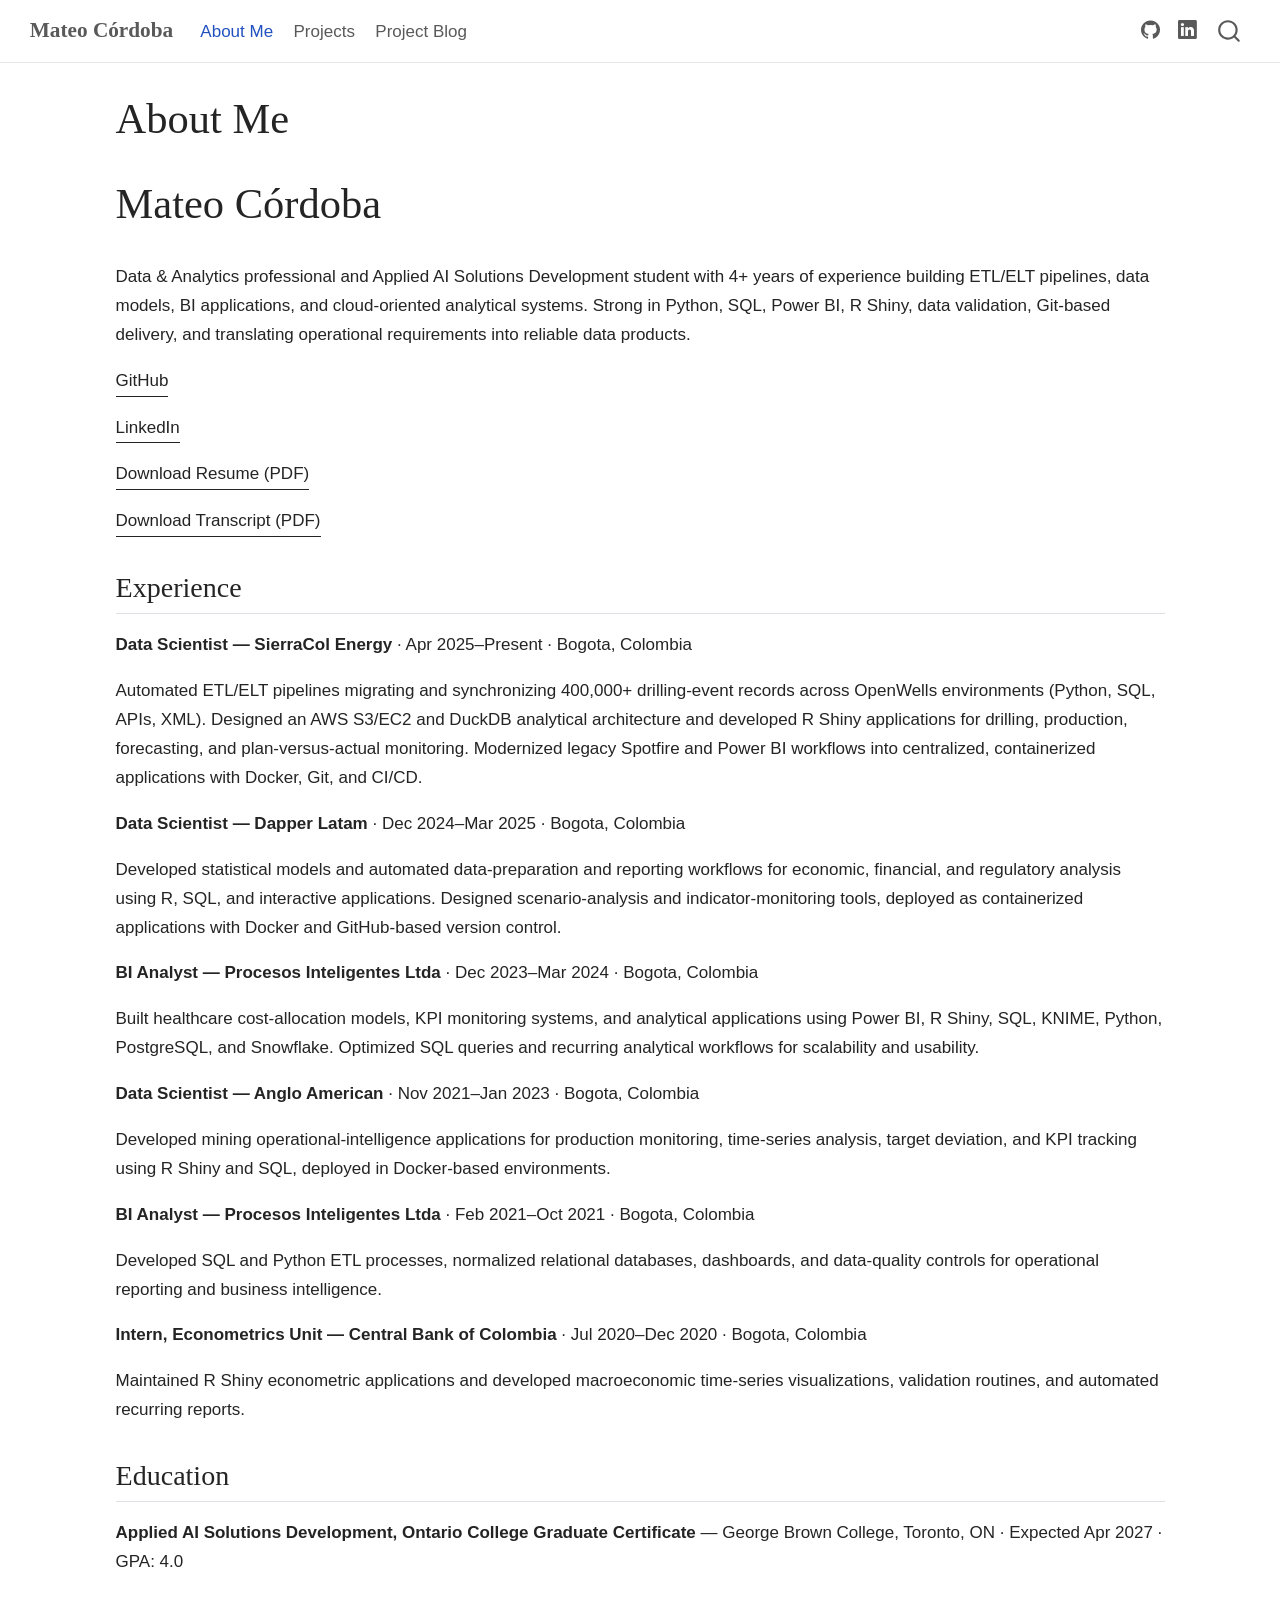
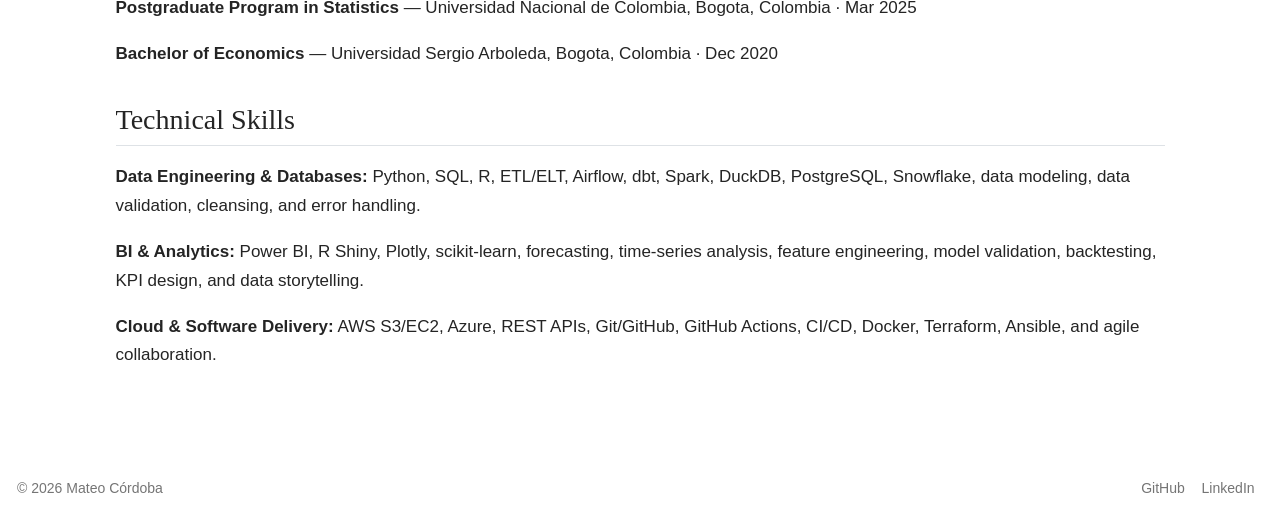
<file: index.html>
<!DOCTYPE html>
<html xmlns="http://www.w3.org/1999/xhtml" lang="en" xml:lang="en"><head>

<meta charset="utf-8">
<meta name="generator" content="quarto-1.11.9">

<meta name="viewport" content="width=device-width, initial-scale=1.0, user-scalable=yes">


<title>About Me – Mateo Córdoba</title>
<style>
/* Default styles provided by pandoc.
** See https://pandoc.org/MANUAL.html#variables-for-html for config info.
*/
span.smallcaps{font-variant: small-caps;}
div.columns{display: flex; gap: 1.5em;}
div.column{flex: auto;}
@media screen {
div.columns{gap: min(4vw, 1.5em);}
div.column{overflow-x: auto;}
}
div.hanging-indent{margin-left: 1.5em; text-indent: -1.5em;}
ul.task-list{list-style: none;}
ul.task-list li input[type="checkbox"] {
  width: 0.8em;
  margin: 0 0.8em 0.2em -1em; /* quarto-specific, see https://github.com/quarto-dev/quarto-cli/issues/4556 */ 
  vertical-align: middle;
}
</style>


<script src="site_libs/quarto-nav/quarto-nav.js"></script>
<script src="site_libs/quarto-nav/headroom.min.js"></script>
<script src="site_libs/clipboard/clipboard.min.js"></script>
<script src="site_libs/quarto-search/autocomplete.umd.js"></script>
<script src="site_libs/quarto-search/fuse.min.js"></script>
<script src="site_libs/quarto-search/quarto-search.js"></script>
<meta name="quarto:offset" content="./">
<script src="site_libs/quarto-html/quarto.js" type="module"></script>
<script src="site_libs/quarto-html/tabsets/tabsets.js" type="module"></script>
<script src="site_libs/quarto-html/scrollable-regions/scrollable-regions.js" type="module"></script>
<script src="site_libs/quarto-html/popper.min.js"></script>
<script src="site_libs/quarto-html/tippy.umd.min.js"></script>
<script src="site_libs/quarto-html/anchor.min.js"></script>
<link href="site_libs/quarto-html/tippy.css" rel="stylesheet">
<link href="site_libs/quarto-html/quarto-syntax-highlighting-63b5708e65d6cd79cd7618c58d0c21e7.css" rel="stylesheet" id="quarto-text-highlighting-styles">
<script src="site_libs/bootstrap/bootstrap.min.js"></script>
<link href="site_libs/bootstrap/bootstrap-icons.css" rel="stylesheet">
<link href="site_libs/bootstrap/bootstrap-117c478ac762102c95aee04f762dad4a.min.css" rel="stylesheet" append-hash="true" id="quarto-bootstrap" data-mode="light">
<script id="quarto-search-options" type="application/json">{
  "location": "navbar",
  "copy-button": false,
  "collapse-after": 3,
  "panel-placement": "end",
  "type": "overlay",
  "limit": 50,
  "keyboard-shortcut": [
    "f",
    "/",
    "s"
  ],
  "show-item-context": false,
  "language": {
    "search-no-results-text": "No results",
    "search-matching-documents-text": "matching documents",
    "search-copy-link-title": "Copy link to search",
    "search-hide-matches-text": "Hide additional matches",
    "search-more-match-text": "more match in this document",
    "search-more-matches-text": "more matches in this document",
    "search-clear-button-title": "Clear",
    "search-text-placeholder": "",
    "search-detached-cancel-button-title": "Cancel",
    "search-submit-button-title": "Submit",
    "search-label": "Search"
  }
}</script>


<link rel="stylesheet" href="styles.css">
</head>

<body class="nav-fixed quarto-light"><a id="quarto-skip-link" class="visually-hidden-focusable" href="#quarto-document-content">Skip to main content</a>

<div id="quarto-search-results"></div>
  <header id="quarto-header" class="headroom fixed-top">
    <nav class="navbar navbar-expand-lg " data-bs-theme="dark" aria-label="Site">
      <div class="navbar-container container-fluid">
      <div class="navbar-brand-container mx-auto">
    <a class="navbar-brand" href="./index.html">
    <span class="navbar-title">Mateo Córdoba</span>
    </a>
  </div>
          <button class="navbar-toggler" type="button" data-bs-toggle="collapse" data-bs-target="#navbarCollapse" aria-controls="navbarCollapse" aria-expanded="false" aria-label="Toggle navigation" onclick="if (window.quartoToggleHeadroom) { window.quartoToggleHeadroom(); }">
  <span class="navbar-toggler-icon"></span>
</button>
          <div class="collapse navbar-collapse" id="navbarCollapse">
            <ul class="navbar-nav navbar-nav-scroll me-auto">
  <li class="nav-item">
    <a class="nav-link active" href="./index.html" aria-current="page"> 
<span class="menu-text">About Me</span></a>
  </li>  
  <li class="nav-item">
    <a class="nav-link" href="./projects.html"> 
<span class="menu-text">Projects</span></a>
  </li>  
  <li class="nav-item">
    <a class="nav-link" href="./blog/index.html"> 
<span class="menu-text">Project Blog</span></a>
  </li>  
</ul>
            <ul class="navbar-nav navbar-nav-scroll ms-auto">
  <li class="nav-item compact">
    <a class="nav-link" href="https://github.com/mateocordobatoro"> <i class="bi bi-github" role="img" aria-label="GitHub">
</i> 
<span class="menu-text"></span></a>
  </li>  
  <li class="nav-item compact">
    <a class="nav-link" href="https://www.linkedin.com/in/mateocordobatoro/"> <i class="bi bi-linkedin" role="img" aria-label="LinkedIn">
</i> 
<span class="menu-text"></span></a>
  </li>  
</ul>
          </div> <!-- /navcollapse -->
            <div class="quarto-navbar-tools">
</div>
            <div id="quarto-search" class="" title="Search"></div>
      </div> <!-- /container-fluid -->
    </nav>
</header>
<!-- content -->
<div id="quarto-content" class="quarto-container page-columns page-rows-contents page-layout-full page-navbar">
<!-- sidebar -->
<!-- margin-sidebar -->
    
<!-- main -->
<main class="content column-page" id="quarto-document-content" tabindex="-1">

<header id="title-block-header" class="quarto-title-block default">
<div class="quarto-title">
<h1 class="title">About Me</h1>
</div>



<div class="quarto-title-meta column-page">

    
  
    
  </div>
  


</header>


<section id="mateo-córdoba" class="level1">
<h1>Mateo Córdoba</h1>
<p>Data &amp; Analytics professional and Applied AI Solutions Development student with 4+ years of experience building ETL/ELT pipelines, data models, BI applications, and cloud-oriented analytical systems. Strong in Python, SQL, Power BI, R Shiny, data validation, Git-based delivery, and translating operational requirements into reliable data products.</p>
<p><a href="https://github.com/mateocordobatoro" class="profile-link">GitHub</a></p>
<p><a href="https://www.linkedin.com/in/mateocordobatoro/" class="profile-link">LinkedIn</a></p>
<p><a href="files/Mateo_Cordoba_Resume.pdf" class="profile-link">Download Resume (PDF)</a></p>
<p><a href="files/Mateo_Cordoba_Transcript.pdf" class="profile-link">Download Transcript (PDF)</a></p>
<section id="experience" class="level2">
<h2 class="anchored" data-anchor-id="experience">Experience</h2>
<p><strong>Data Scientist — SierraCol Energy</strong> · Apr 2025–Present · Bogota, Colombia</p>
<p>Automated ETL/ELT pipelines migrating and synchronizing 400,000+ drilling-event records across OpenWells environments (Python, SQL, APIs, XML). Designed an AWS S3/EC2 and DuckDB analytical architecture and developed R Shiny applications for drilling, production, forecasting, and plan-versus-actual monitoring. Modernized legacy Spotfire and Power BI workflows into centralized, containerized applications with Docker, Git, and CI/CD.</p>
<p><strong>Data Scientist — Dapper Latam</strong> · Dec 2024–Mar 2025 · Bogota, Colombia</p>
<p>Developed statistical models and automated data-preparation and reporting workflows for economic, financial, and regulatory analysis using R, SQL, and interactive applications. Designed scenario-analysis and indicator-monitoring tools, deployed as containerized applications with Docker and GitHub-based version control.</p>
<p><strong>BI Analyst — Procesos Inteligentes Ltda</strong> · Dec 2023–Mar 2024 · Bogota, Colombia</p>
<p>Built healthcare cost-allocation models, KPI monitoring systems, and analytical applications using Power BI, R Shiny, SQL, KNIME, Python, PostgreSQL, and Snowflake. Optimized SQL queries and recurring analytical workflows for scalability and usability.</p>
<p><strong>Data Scientist — Anglo American</strong> · Nov 2021–Jan 2023 · Bogota, Colombia</p>
<p>Developed mining operational-intelligence applications for production monitoring, time-series analysis, target deviation, and KPI tracking using R Shiny and SQL, deployed in Docker-based environments.</p>
<p><strong>BI Analyst — Procesos Inteligentes Ltda</strong> · Feb 2021–Oct 2021 · Bogota, Colombia</p>
<p>Developed SQL and Python ETL processes, normalized relational databases, dashboards, and data-quality controls for operational reporting and business intelligence.</p>
<p><strong>Intern, Econometrics Unit — Central Bank of Colombia</strong> · Jul 2020–Dec 2020 · Bogota, Colombia</p>
<p>Maintained R Shiny econometric applications and developed macroeconomic time-series visualizations, validation routines, and automated recurring reports.</p>
</section>
<section id="education" class="level2">
<h2 class="anchored" data-anchor-id="education">Education</h2>
<p><strong>Applied AI Solutions Development, Ontario College Graduate Certificate</strong> — George Brown College, Toronto, ON · Expected Apr 2027 · GPA: 4.0</p>
<p><strong>Postgraduate Program in Statistics</strong> — Universidad Nacional de Colombia, Bogota, Colombia · Mar 2025</p>
<p><strong>Bachelor of Economics</strong> — Universidad Sergio Arboleda, Bogota, Colombia · Dec 2020</p>
</section>
<section id="technical-skills" class="level2">
<h2 class="anchored" data-anchor-id="technical-skills">Technical Skills</h2>
<p><strong>Data Engineering &amp; Databases:</strong> Python, SQL, R, ETL/ELT, Airflow, dbt, Spark, DuckDB, PostgreSQL, Snowflake, data modeling, data validation, cleansing, and error handling.</p>
<p><strong>BI &amp; Analytics:</strong> Power BI, R Shiny, Plotly, scikit-learn, forecasting, time-series analysis, feature engineering, model validation, backtesting, KPI design, and data storytelling.</p>
<p><strong>Cloud &amp; Software Delivery:</strong> AWS S3/EC2, Azure, REST APIs, Git/GitHub, GitHub Actions, CI/CD, Docker, Terraform, Ansible, and agile collaboration.</p>


</section>
</section>

</main> <!-- /main -->
<script id="quarto-html-after-body" type="application/javascript">
  window.document.addEventListener("DOMContentLoaded", function (event) {
    const icon = "";
    const anchorJS = new window.AnchorJS();
    anchorJS.options = {
      placement: 'right',
      icon: icon
    };
    anchorJS.add('.anchored');
    const isCodeAnnotation = (el) => {
      for (const clz of el.classList) {
        if (clz.startsWith('code-annotation-')) {                     
          return true;
        }
      }
      return false;
    }
    const onCopySuccess = function(e) {
      // button target
      const button = e.trigger;
      // don't keep focus
      button.blur();
      // flash "checked"
      button.classList.add('code-copy-button-checked');
      var currentTitle = button.getAttribute("title");
      button.setAttribute("title", "Copied!");
      let tooltip;
      if (window.bootstrap) {
        button.setAttribute("data-bs-toggle", "tooltip");
        button.setAttribute("data-bs-placement", "left");
        button.setAttribute("data-bs-title", "Copied!");
        tooltip = new bootstrap.Tooltip(button, 
          { trigger: "manual", 
            customClass: "code-copy-button-tooltip",
            offset: [0, -8]});
        tooltip.show();    
      }
      setTimeout(function() {
        if (tooltip) {
          tooltip.hide();
          button.removeAttribute("data-bs-title");
          button.removeAttribute("data-bs-toggle");
          button.removeAttribute("data-bs-placement");
        }
        button.setAttribute("title", currentTitle);
        button.classList.remove('code-copy-button-checked');
      }, 1000);
      // clear code selection
      e.clearSelection();
    }
    const getTextToCopy = function(trigger) {
      const outerScaffold = trigger.parentElement.cloneNode(true);
      const codeEl = outerScaffold.querySelector('code');
      for (const childEl of codeEl.children) {
        if (isCodeAnnotation(childEl)) {
          childEl.remove();
        }
      }
      return codeEl.innerText;
    }
    const clipboard = new window.ClipboardJS('.code-copy-button:not([data-in-quarto-modal])', {
      text: getTextToCopy
    });
    clipboard.on('success', onCopySuccess);
    if (window.document.getElementById('quarto-embedded-source-code-modal')) {
      const clipboardModal = new window.ClipboardJS('.code-copy-button[data-in-quarto-modal]', {
        text: getTextToCopy,
        container: window.document.getElementById('quarto-embedded-source-code-modal')
      });
      clipboardModal.on('success', onCopySuccess);
    }
      var localhostRegex = new RegExp(/^(?:http|https):\/\/localhost\:?[0-9]*\//);
      var mailtoRegex = new RegExp(/^mailto:/);
        var filterRegex = new RegExp("https:\/\/mateocordobatoro\.github\.io\/");
      var isInternal = (href) => {
          return filterRegex.test(href) || localhostRegex.test(href) || mailtoRegex.test(href);
      }
      // Inspect non-navigation links and adorn them if external
      window.quartoDecorateExternalLinks = function (root) {
     var links = (root || window.document).querySelectorAll('a[href]:not(.nav-link):not(.navbar-brand):not(.toc-action):not(.sidebar-link):not(.sidebar-item-toggle):not(.pagination-link):not(.no-external):not([aria-hidden]):not(.dropdown-item):not(.quarto-navigation-tool):not(.about-link)');
      for (var i=0; i<links.length; i++) {
        const link = links[i];
        if (!isInternal(link.href)) {
          // undo the damage that might have been done by quarto-nav.js in the case of
          // links that we want to consider external
          if (link.dataset.originalHref !== undefined) {
            link.href = link.dataset.originalHref;
          }
          if (!link.classList.contains('no-external-icon')) {
          }
        }
      }
      };
      window.quartoDecorateExternalLinks(window.document);
    // Esc closes the popup (WCAG 1.4.13) and focus leaving both trigger and
    // popup closes it (WCAG 2.4.11); tippy handles neither for interactive popups.
    const hideOnEscAndFocusOut = {
      name: 'hideOnEscAndFocusOut',
      defaultValue: true,
      fn(instance) {
        const dismiss = () => {
          // A show scheduled by the trigger delay would otherwise reopen it
          instance.clearDelayTimeouts();
          instance.hide();
        };
        const onKeyDown = (event) => {
          if (event.key !== 'Escape') {
            return;
          }
          // Keep Esc from also reaching page handlers (e.g. reveal.js overview),
          // except an open reveal.js slide menu, which Esc should close too.
          // The menu handles keys only when its keyboard option is on.
          const menuHandlesEsc = window.Reveal?.getPlugin?.('menu')?.isOpen() &&
            window.Reveal.getConfig().menu?.keyboard !== false;
          if (!menuHandlesEsc) {
            event.stopPropagation();
          }
          if (instance.popper.contains(window.document.activeElement)) {
            // Disabled while refocusing so the focus trigger does not reopen it
            instance.disable();
            instance.reference.focus();
            instance.enable();
          }
          dismiss();
        };
        const onFocusOut = (event) => {
          const target = event.relatedTarget;
          if (target && !instance.reference.contains(target) &&
              !instance.popper.contains(target)) {
            dismiss();
          }
        };
        // On the trigger too: a click trigger (code-annotations: select) has no
        // blur handling. Attached for the instance's lifetime so leaving the
        // trigger also cancels a show still pending on the trigger delay.
        instance.reference.addEventListener('focusout', onFocusOut);
        return {
          onShow() {
            window.document.addEventListener('keydown', onKeyDown, true);
            instance.popper.addEventListener('focusout', onFocusOut);
          },
          onHide() {
            window.document.removeEventListener('keydown', onKeyDown, true);
            instance.popper.removeEventListener('focusout', onFocusOut);
          },
          onDestroy() {
            instance.reference.removeEventListener('focusout', onFocusOut);
          },
        };
      },
    };
    function tippyHover(el, contentFn, onTriggerFn, onUntriggerFn) {
      const config = {
        allowHTML: true,
        maxWidth: 500,
        delay: 100,
        arrow: false,
        appendTo: function(el) {
            return el.parentElement;
        },
        interactive: true,
        interactiveBorder: 10,
        theme: 'quarto',
        placement: 'bottom-start',
        plugins: [hideOnEscAndFocusOut],
      };
      if (contentFn) {
        config.content = contentFn;
      }
      if (onTriggerFn) {
        config.onTrigger = onTriggerFn;
      }
      if (onUntriggerFn) {
        config.onUntrigger = onUntriggerFn;
      }
      window.tippy(el, config); 
    }
    const noterefs = window.document.querySelectorAll('a[role="doc-noteref"]');
    for (var i=0; i<noterefs.length; i++) {
      const ref = noterefs[i];
      tippyHover(ref, function() {
        // use id or data attribute instead here
        let href = ref.getAttribute('data-footnote-href') || ref.getAttribute('href');
        try { href = new URL(href).hash; } catch {}
        const id = href.replace(/^#\/?/, "");
        const note = window.document.getElementById(id);
        if (note) {
          return note.innerHTML;
        } else {
          return "";
        }
      });
    }
    const xrefs = window.document.querySelectorAll('a.quarto-xref');
    const processXRef = (id, note) => {
      // Strip column container classes
      const stripColumnClz = (el) => {
        el.classList.remove("page-full", "page-columns");
        if (el.children) {
          for (const child of el.children) {
            stripColumnClz(child);
          }
        }
      }
      stripColumnClz(note)
      if (id === null || id.startsWith('sec-')) {
        // Special case sections, only their first couple elements
        const container = document.createElement("div");
        if (note.children && note.children.length > 2) {
          container.appendChild(note.children[0].cloneNode(true));
          for (let i = 1; i < note.children.length; i++) {
            const child = note.children[i];
            if (child.tagName === "P" && child.innerText === "") {
              continue;
            } else {
              container.appendChild(child.cloneNode(true));
              break;
            }
          }
          if (window.Quarto?.typesetMath) {
            window.Quarto.typesetMath(container);
          }
          return container.innerHTML
        } else {
          if (window.Quarto?.typesetMath) {
            window.Quarto.typesetMath(note);
          }
          return note.innerHTML;
        }
      } else {
        // Remove any anchor links if they are present
        const anchorLink = note.querySelector('a.anchorjs-link');
        if (anchorLink) {
          anchorLink.remove();
        }
        if (window.Quarto?.typesetMath) {
          window.Quarto.typesetMath(note);
        }
        if (note.classList.contains("callout")) {
          return note.outerHTML;
        } else {
          return note.innerHTML;
        }
      }
    }
    for (var i=0; i<xrefs.length; i++) {
      const xref = xrefs[i];
      tippyHover(xref, undefined, function(instance) {
        instance.disable();
        let url = xref.getAttribute('href');
        let hash = undefined; 
        if (url.startsWith('#')) {
          hash = url;
        } else {
          try { hash = new URL(url).hash; } catch {}
        }
        if (hash) {
          const id = hash.replace(/^#\/?/, "");
          const note = window.document.getElementById(id);
          if (note !== null) {
            try {
              const html = processXRef(id, note.cloneNode(true));
              instance.setContent(html);
            } finally {
              instance.enable();
              instance.show();
            }
          } else {
            // See if we can fetch this
            fetch(url.split('#')[0])
            .then(res => res.text())
            .then(html => {
              const parser = new DOMParser();
              const htmlDoc = parser.parseFromString(html, "text/html");
              const note = htmlDoc.getElementById(id);
              if (note !== null) {
                const html = processXRef(id, note);
                instance.setContent(html);
              } 
            }).finally(() => {
              instance.enable();
              instance.show();
            });
          }
        } else {
          // See if we can fetch a full url (with no hash to target)
          // This is a special case and we should probably do some content thinning / targeting
          fetch(url)
          .then(res => res.text())
          .then(html => {
            const parser = new DOMParser();
            const htmlDoc = parser.parseFromString(html, "text/html");
            const note = htmlDoc.querySelector('main.content');
            if (note !== null) {
              // This should only happen for chapter cross references
              // (since there is no id in the URL)
              // remove the first header
              if (note.children.length > 0 && note.children[0].tagName === "HEADER") {
                note.children[0].remove();
              }
              const html = processXRef(null, note);
              instance.setContent(html);
            } 
          }).finally(() => {
            instance.enable();
            instance.show();
          });
        }
      }, function(instance) {
      });
    }
        let selectedAnnoteEl;
        const selectorForAnnotation = ( cell, annotation) => {
          let cellAttr = 'data-code-cell="' + cell + '"';
          let lineAttr = 'data-code-annotation="' +  annotation + '"';
          const selector = 'span[' + cellAttr + '][' + lineAttr + ']';
          return selector;
        }
        const selectCodeLines = (annoteEl) => {
          const doc = window.document;
          const targetCell = annoteEl.getAttribute("data-target-cell");
          const targetAnnotation = annoteEl.getAttribute("data-target-annotation");
          const annoteSpan = window.document.querySelector(selectorForAnnotation(targetCell, targetAnnotation));
          const lines = annoteSpan.getAttribute("data-code-lines").split(",");
          const lineIds = lines.map((line) => {
            return targetCell + "-" + line;
          })
          // Each band is positioned against its own containing block, which is
          // not the offsetParent of the lines, so place it from client rects.
          const placeBand = (band, firstEl, lastEl, codeBlock) => {
            const container = band.offsetParent;
            if (container === null) {
              return;
            }
            const containerRect = container.getBoundingClientRect();
            // Reveal.js scales slides with a transform, so convert client
            // pixels back to the CSS pixels of the container.
            const scale = containerRect.height / container.offsetHeight || 1;
            const firstRect = firstEl.getBoundingClientRect();
            const lastRect = lastEl.getBoundingClientRect();
            const top = (firstRect.top - containerRect.top) / scale - container.clientTop + container.scrollTop;
            const height = (lastRect.bottom - firstRect.top) / scale;
            band.style.top = top - 2 + "px";
            band.style.height = height + 4 + "px";
            if (codeBlock) {
              // Without the copy button wrapper, the containing block is wider
              // than the code block, so span the code block explicitly.
              const blockRect = codeBlock.getBoundingClientRect();
              band.style.left = (blockRect.left - containerRect.left) / scale - container.clientLeft + container.scrollLeft + "px";
              band.style.width = blockRect.width / scale + "px";
            }
          };
          if (lineIds.length > 0) {
            const el = window.document.getElementById(lineIds[0]);
            const lastEl = window.document.getElementById(lineIds[lineIds.length - 1]);
            const parent = el.parentElement.parentElement;
            // cook up a div (if necessary) and position it
            let div = window.document.getElementById("code-annotation-line-highlight");
            if (div === null) {
              div = window.document.createElement("div");
              div.setAttribute("id", "code-annotation-line-highlight");
              div.style.position = 'absolute';
              parent.appendChild(div);
            }
            placeBand(div, el, lastEl, parent.closest("div.sourceCode") || parent);
            let gutterDiv = window.document.getElementById("code-annotation-line-highlight-gutter");
            if (gutterDiv === null) {
              gutterDiv = window.document.createElement("div");
              gutterDiv.setAttribute("id", "code-annotation-line-highlight-gutter");
              gutterDiv.style.position = 'absolute';
              const codeCell = window.document.getElementById(targetCell);
              const gutter = codeCell.querySelector('.code-annotation-gutter');
              gutter.appendChild(gutterDiv);
            }
            placeBand(gutterDiv, el, lastEl);
            selectedAnnoteEl = annoteEl;
          }
        };
        const unselectCodeLines = () => {
          const elementsIds = ["code-annotation-line-highlight", "code-annotation-line-highlight-gutter"];
          elementsIds.forEach((elId) => {
            const div = window.document.getElementById(elId);
            if (div) {
              div.remove();
            }
          });
          selectedAnnoteEl = undefined;
        };
          // Handle positioning of the toggle
      window.addEventListener(
        "resize",
        throttle(() => {
          elRect = undefined;
          if (selectedAnnoteEl) {
            selectCodeLines(selectedAnnoteEl);
          }
        }, 10)
      );
      function throttle(fn, ms) {
      let throttle = false;
      let timer;
        return (...args) => {
          if(!throttle) { // first call gets through
              fn.apply(this, args);
              throttle = true;
          } else { // all the others get throttled
              if(timer) clearTimeout(timer); // cancel #2
              timer = setTimeout(() => {
                fn.apply(this, args);
                timer = throttle = false;
              }, ms);
          }
        };
      }
        // Attach click handler to the DT
        const annoteDls = window.document.querySelectorAll('dt[data-target-cell]');
        for (const annoteDlNode of annoteDls) {
          annoteDlNode.addEventListener('click', (event) => {
            const clickedEl = event.target;
            if (clickedEl !== selectedAnnoteEl) {
              unselectCodeLines();
              const activeEl = window.document.querySelector('dt[data-target-cell].code-annotation-active');
              if (activeEl) {
                activeEl.classList.remove('code-annotation-active');
              }
              selectCodeLines(clickedEl);
              clickedEl.classList.add('code-annotation-active');
            } else {
              // Unselect the line
              unselectCodeLines();
              clickedEl.classList.remove('code-annotation-active');
            }
          });
        }
    const findCites = (el) => {
      const parentEl = el.parentElement;
      if (parentEl) {
        const cites = parentEl.dataset.cites;
        if (cites) {
          return {
            el,
            cites: cites.split(' ')
          };
        } else {
          return findCites(el.parentElement)
        }
      } else {
        return undefined;
      }
    };
    var bibliorefs = window.document.querySelectorAll('a[role="doc-biblioref"]');
    for (var i=0; i<bibliorefs.length; i++) {
      const ref = bibliorefs[i];
      const citeInfo = findCites(ref);
      if (citeInfo) {
        tippyHover(citeInfo.el, function() {
          var popup = window.document.createElement('div');
          citeInfo.cites.forEach(function(cite) {
            var citeDiv = window.document.createElement('div');
            citeDiv.classList.add('hanging-indent');
            citeDiv.classList.add('csl-entry');
            var biblioDiv = window.document.getElementById('ref-' + cite);
            if (biblioDiv) {
              citeDiv.innerHTML = biblioDiv.innerHTML;
            }
            popup.appendChild(citeDiv);
          });
          return popup.innerHTML;
        });
      }
    }
  });
  </script>
  <script type="application/javascript">
  window.quartoScrollableRegionsLabels = {"code":"Scrollable code","output":"Scrollable output"};
  </script>
</div> <!-- /content -->
<footer class="footer">
  <div class="nav-footer">
    <div class="nav-footer-left">
<p>© 2026 Mateo Córdoba</p>
</div>   
    <div class="nav-footer-center">
      &nbsp;
    </div>
    <div class="nav-footer-right">
      <ul class="footer-items list-unstyled">
    <li class="nav-item">
    <a class="nav-link" href="https://github.com/mateocordobatoro">
<p>GitHub</p>
</a>
  </li>  
    <li class="nav-item">
    <a class="nav-link" href="https://www.linkedin.com/in/mateocordobatoro/">
<p>LinkedIn</p>
</a>
  </li>  
</ul>
    </div>
  </div>
</footer>




</body></html>
</file>
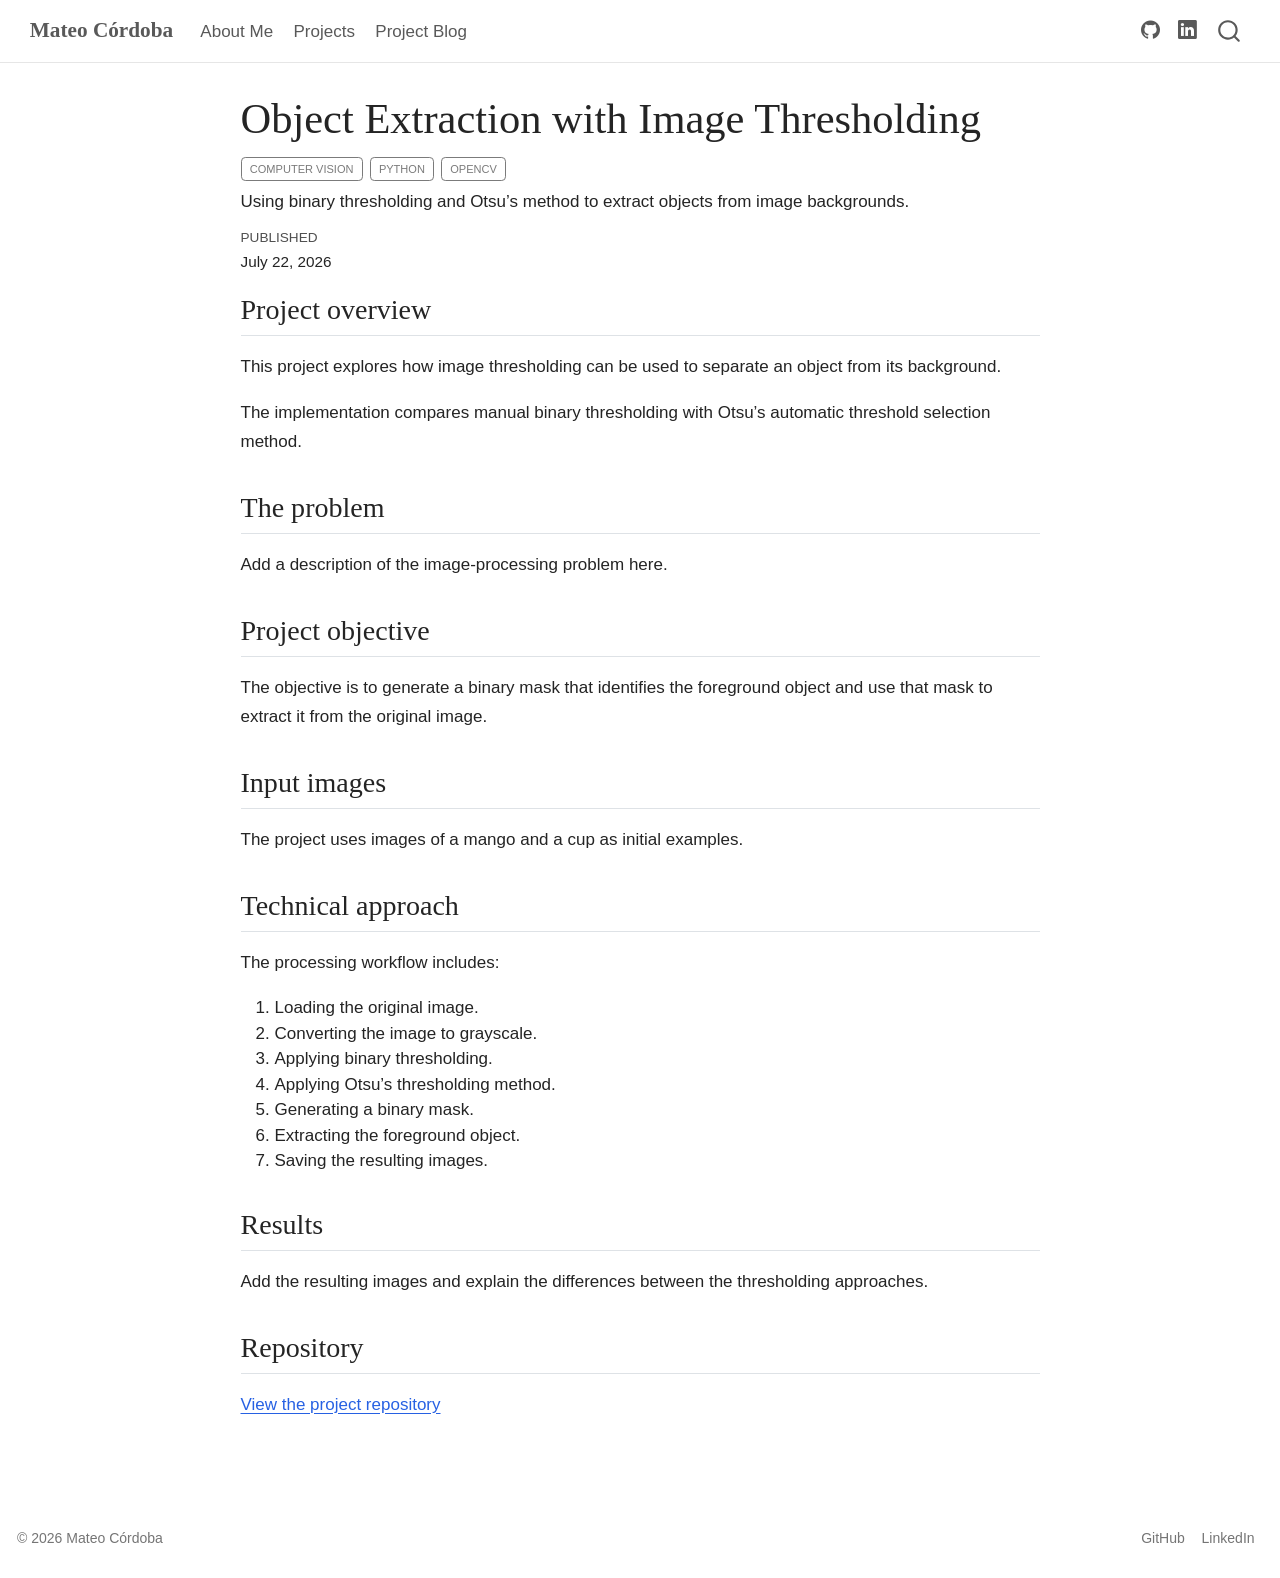
<file: blog/posts/object-extraction-thresholding/index.html>
<!DOCTYPE html>
<html xmlns="http://www.w3.org/1999/xhtml" lang="en" xml:lang="en"><head>

<meta charset="utf-8">
<meta name="generator" content="quarto-1.11.9">

<meta name="viewport" content="width=device-width, initial-scale=1.0, user-scalable=yes">

<meta name="dcterms.date" content="2026-07-22">
<meta name="description" content="Using binary thresholding and Otsu’s method to extract objects from image backgrounds.">

<title>Object Extraction with Image Thresholding – Mateo Córdoba</title>
<style>
/* Default styles provided by pandoc.
** See https://pandoc.org/MANUAL.html#variables-for-html for config info.
*/
span.smallcaps{font-variant: small-caps;}
div.columns{display: flex; gap: 1.5em;}
div.column{flex: auto;}
@media screen {
div.columns{gap: min(4vw, 1.5em);}
div.column{overflow-x: auto;}
}
div.hanging-indent{margin-left: 1.5em; text-indent: -1.5em;}
ul.task-list{list-style: none;}
ul.task-list li input[type="checkbox"] {
  width: 0.8em;
  margin: 0 0.8em 0.2em -1em; /* quarto-specific, see https://github.com/quarto-dev/quarto-cli/issues/4556 */ 
  vertical-align: middle;
}
</style>


<script src="../../../site_libs/quarto-nav/quarto-nav.js"></script>
<script src="../../../site_libs/quarto-nav/headroom.min.js"></script>
<script src="../../../site_libs/clipboard/clipboard.min.js"></script>
<script src="../../../site_libs/quarto-search/autocomplete.umd.js"></script>
<script src="../../../site_libs/quarto-search/fuse.min.js"></script>
<script src="../../../site_libs/quarto-search/quarto-search.js"></script>
<meta name="quarto:offset" content="../../../">
<script src="../../../site_libs/quarto-html/quarto.js" type="module"></script>
<script src="../../../site_libs/quarto-html/tabsets/tabsets.js" type="module"></script>
<script src="../../../site_libs/quarto-html/scrollable-regions/scrollable-regions.js" type="module"></script>
<script src="../../../site_libs/quarto-html/popper.min.js"></script>
<script src="../../../site_libs/quarto-html/tippy.umd.min.js"></script>
<script src="../../../site_libs/quarto-html/anchor.min.js"></script>
<link href="../../../site_libs/quarto-html/tippy.css" rel="stylesheet">
<link href="../../../site_libs/quarto-html/quarto-syntax-highlighting-63b5708e65d6cd79cd7618c58d0c21e7.css" rel="stylesheet" id="quarto-text-highlighting-styles">
<script src="../../../site_libs/bootstrap/bootstrap.min.js"></script>
<link href="../../../site_libs/bootstrap/bootstrap-icons.css" rel="stylesheet">
<link href="../../../site_libs/bootstrap/bootstrap-117c478ac762102c95aee04f762dad4a.min.css" rel="stylesheet" append-hash="true" id="quarto-bootstrap" data-mode="light">
<script id="quarto-search-options" type="application/json">{
  "location": "navbar",
  "copy-button": false,
  "collapse-after": 3,
  "panel-placement": "end",
  "type": "overlay",
  "limit": 50,
  "keyboard-shortcut": [
    "f",
    "/",
    "s"
  ],
  "show-item-context": false,
  "language": {
    "search-no-results-text": "No results",
    "search-matching-documents-text": "matching documents",
    "search-copy-link-title": "Copy link to search",
    "search-hide-matches-text": "Hide additional matches",
    "search-more-match-text": "more match in this document",
    "search-more-matches-text": "more matches in this document",
    "search-clear-button-title": "Clear",
    "search-text-placeholder": "",
    "search-detached-cancel-button-title": "Cancel",
    "search-submit-button-title": "Submit",
    "search-label": "Search"
  }
}</script>


<link rel="stylesheet" href="../../../styles.css">
</head>

<body class="nav-fixed fullcontent quarto-light"><a id="quarto-skip-link" class="visually-hidden-focusable" href="#quarto-document-content">Skip to main content</a>

<div id="quarto-search-results"></div>
  <header id="quarto-header" class="headroom fixed-top">
    <nav class="navbar navbar-expand-lg " data-bs-theme="dark" aria-label="Site">
      <div class="navbar-container container-fluid">
      <div class="navbar-brand-container mx-auto">
    <a class="navbar-brand" href="../../../index.html">
    <span class="navbar-title">Mateo Córdoba</span>
    </a>
  </div>
          <button class="navbar-toggler" type="button" data-bs-toggle="collapse" data-bs-target="#navbarCollapse" aria-controls="navbarCollapse" aria-expanded="false" aria-label="Toggle navigation" onclick="if (window.quartoToggleHeadroom) { window.quartoToggleHeadroom(); }">
  <span class="navbar-toggler-icon"></span>
</button>
          <div class="collapse navbar-collapse" id="navbarCollapse">
            <ul class="navbar-nav navbar-nav-scroll me-auto">
  <li class="nav-item">
    <a class="nav-link" href="../../../index.html"> 
<span class="menu-text">About Me</span></a>
  </li>  
  <li class="nav-item">
    <a class="nav-link" href="../../../projects.html"> 
<span class="menu-text">Projects</span></a>
  </li>  
  <li class="nav-item">
    <a class="nav-link" href="../../../blog/index.html"> 
<span class="menu-text">Project Blog</span></a>
  </li>  
</ul>
            <ul class="navbar-nav navbar-nav-scroll ms-auto">
  <li class="nav-item compact">
    <a class="nav-link" href="https://github.com/mateocordobatoro"> <i class="bi bi-github" role="img" aria-label="GitHub">
</i> 
<span class="menu-text"></span></a>
  </li>  
  <li class="nav-item compact">
    <a class="nav-link" href="https://www.linkedin.com/in/mateocordobatoro/"> <i class="bi bi-linkedin" role="img" aria-label="LinkedIn">
</i> 
<span class="menu-text"></span></a>
  </li>  
</ul>
          </div> <!-- /navcollapse -->
            <div class="quarto-navbar-tools">
</div>
            <div id="quarto-search" class="" title="Search"></div>
      </div> <!-- /container-fluid -->
    </nav>
</header>
<!-- content -->
<div id="quarto-content" class="quarto-container page-columns page-rows-contents page-layout-article page-navbar">
<!-- sidebar -->
<!-- margin-sidebar -->
    
<!-- main -->
<main class="content" id="quarto-document-content" tabindex="-1">

<header id="title-block-header" class="quarto-title-block default">
<div class="quarto-title">
<h1 class="title">Object Extraction with Image Thresholding</h1>
  <div class="quarto-categories">
    <div class="quarto-category">Computer Vision</div>
    <div class="quarto-category">Python</div>
    <div class="quarto-category">OpenCV</div>
  </div>
  </div>

<div>
  <div class="description">
    Using binary thresholding and Otsu’s method to extract objects from image backgrounds.
  </div>
</div>


<div class="quarto-title-meta">

    
    <div>
    <div class="quarto-title-meta-heading">Published</div>
    <div class="quarto-title-meta-contents">
      <p class="date">July 22, 2026</p>
    </div>
  </div>
  
    
  </div>
  


</header>


<section id="project-overview" class="level2">
<h2 class="anchored" data-anchor-id="project-overview">Project overview</h2>
<p>This project explores how image thresholding can be used to separate an object from its background.</p>
<p>The implementation compares manual binary thresholding with Otsu’s automatic threshold selection method.</p>
</section>
<section id="the-problem" class="level2">
<h2 class="anchored" data-anchor-id="the-problem">The problem</h2>
<p>Add a description of the image-processing problem here.</p>
</section>
<section id="project-objective" class="level2">
<h2 class="anchored" data-anchor-id="project-objective">Project objective</h2>
<p>The objective is to generate a binary mask that identifies the foreground object and use that mask to extract it from the original image.</p>
</section>
<section id="input-images" class="level2">
<h2 class="anchored" data-anchor-id="input-images">Input images</h2>
<p>The project uses images of a mango and a cup as initial examples.</p>
</section>
<section id="technical-approach" class="level2">
<h2 class="anchored" data-anchor-id="technical-approach">Technical approach</h2>
<p>The processing workflow includes:</p>
<ol type="1">
<li>Loading the original image.</li>
<li>Converting the image to grayscale.</li>
<li>Applying binary thresholding.</li>
<li>Applying Otsu’s thresholding method.</li>
<li>Generating a binary mask.</li>
<li>Extracting the foreground object.</li>
<li>Saving the resulting images.</li>
</ol>
</section>
<section id="results" class="level2">
<h2 class="anchored" data-anchor-id="results">Results</h2>
<p>Add the resulting images and explain the differences between the thresholding approaches.</p>
</section>
<section id="repository" class="level2">
<h2 class="anchored" data-anchor-id="repository">Repository</h2>
<p><a href="https://github.com/mateocordobatoro/machine-learning-ii">View the project repository</a></p>


</section>

</main> <!-- /main -->
<script id="quarto-html-after-body" type="application/javascript">
  window.document.addEventListener("DOMContentLoaded", function (event) {
    const icon = "";
    const anchorJS = new window.AnchorJS();
    anchorJS.options = {
      placement: 'right',
      icon: icon
    };
    anchorJS.add('.anchored');
    const isCodeAnnotation = (el) => {
      for (const clz of el.classList) {
        if (clz.startsWith('code-annotation-')) {                     
          return true;
        }
      }
      return false;
    }
    const onCopySuccess = function(e) {
      // button target
      const button = e.trigger;
      // don't keep focus
      button.blur();
      // flash "checked"
      button.classList.add('code-copy-button-checked');
      var currentTitle = button.getAttribute("title");
      button.setAttribute("title", "Copied!");
      let tooltip;
      if (window.bootstrap) {
        button.setAttribute("data-bs-toggle", "tooltip");
        button.setAttribute("data-bs-placement", "left");
        button.setAttribute("data-bs-title", "Copied!");
        tooltip = new bootstrap.Tooltip(button, 
          { trigger: "manual", 
            customClass: "code-copy-button-tooltip",
            offset: [0, -8]});
        tooltip.show();    
      }
      setTimeout(function() {
        if (tooltip) {
          tooltip.hide();
          button.removeAttribute("data-bs-title");
          button.removeAttribute("data-bs-toggle");
          button.removeAttribute("data-bs-placement");
        }
        button.setAttribute("title", currentTitle);
        button.classList.remove('code-copy-button-checked');
      }, 1000);
      // clear code selection
      e.clearSelection();
    }
    const getTextToCopy = function(trigger) {
      const outerScaffold = trigger.parentElement.cloneNode(true);
      const codeEl = outerScaffold.querySelector('code');
      for (const childEl of codeEl.children) {
        if (isCodeAnnotation(childEl)) {
          childEl.remove();
        }
      }
      return codeEl.innerText;
    }
    const clipboard = new window.ClipboardJS('.code-copy-button:not([data-in-quarto-modal])', {
      text: getTextToCopy
    });
    clipboard.on('success', onCopySuccess);
    if (window.document.getElementById('quarto-embedded-source-code-modal')) {
      const clipboardModal = new window.ClipboardJS('.code-copy-button[data-in-quarto-modal]', {
        text: getTextToCopy,
        container: window.document.getElementById('quarto-embedded-source-code-modal')
      });
      clipboardModal.on('success', onCopySuccess);
    }
      var localhostRegex = new RegExp(/^(?:http|https):\/\/localhost\:?[0-9]*\//);
      var mailtoRegex = new RegExp(/^mailto:/);
        var filterRegex = new RegExp("https:\/\/mateocordobatoro\.github\.io\/");
      var isInternal = (href) => {
          return filterRegex.test(href) || localhostRegex.test(href) || mailtoRegex.test(href);
      }
      // Inspect non-navigation links and adorn them if external
      window.quartoDecorateExternalLinks = function (root) {
     var links = (root || window.document).querySelectorAll('a[href]:not(.nav-link):not(.navbar-brand):not(.toc-action):not(.sidebar-link):not(.sidebar-item-toggle):not(.pagination-link):not(.no-external):not([aria-hidden]):not(.dropdown-item):not(.quarto-navigation-tool):not(.about-link)');
      for (var i=0; i<links.length; i++) {
        const link = links[i];
        if (!isInternal(link.href)) {
          // undo the damage that might have been done by quarto-nav.js in the case of
          // links that we want to consider external
          if (link.dataset.originalHref !== undefined) {
            link.href = link.dataset.originalHref;
          }
          if (!link.classList.contains('no-external-icon')) {
          }
        }
      }
      };
      window.quartoDecorateExternalLinks(window.document);
    // Esc closes the popup (WCAG 1.4.13) and focus leaving both trigger and
    // popup closes it (WCAG 2.4.11); tippy handles neither for interactive popups.
    const hideOnEscAndFocusOut = {
      name: 'hideOnEscAndFocusOut',
      defaultValue: true,
      fn(instance) {
        const dismiss = () => {
          // A show scheduled by the trigger delay would otherwise reopen it
          instance.clearDelayTimeouts();
          instance.hide();
        };
        const onKeyDown = (event) => {
          if (event.key !== 'Escape') {
            return;
          }
          // Keep Esc from also reaching page handlers (e.g. reveal.js overview),
          // except an open reveal.js slide menu, which Esc should close too.
          // The menu handles keys only when its keyboard option is on.
          const menuHandlesEsc = window.Reveal?.getPlugin?.('menu')?.isOpen() &&
            window.Reveal.getConfig().menu?.keyboard !== false;
          if (!menuHandlesEsc) {
            event.stopPropagation();
          }
          if (instance.popper.contains(window.document.activeElement)) {
            // Disabled while refocusing so the focus trigger does not reopen it
            instance.disable();
            instance.reference.focus();
            instance.enable();
          }
          dismiss();
        };
        const onFocusOut = (event) => {
          const target = event.relatedTarget;
          if (target && !instance.reference.contains(target) &&
              !instance.popper.contains(target)) {
            dismiss();
          }
        };
        // On the trigger too: a click trigger (code-annotations: select) has no
        // blur handling. Attached for the instance's lifetime so leaving the
        // trigger also cancels a show still pending on the trigger delay.
        instance.reference.addEventListener('focusout', onFocusOut);
        return {
          onShow() {
            window.document.addEventListener('keydown', onKeyDown, true);
            instance.popper.addEventListener('focusout', onFocusOut);
          },
          onHide() {
            window.document.removeEventListener('keydown', onKeyDown, true);
            instance.popper.removeEventListener('focusout', onFocusOut);
          },
          onDestroy() {
            instance.reference.removeEventListener('focusout', onFocusOut);
          },
        };
      },
    };
    function tippyHover(el, contentFn, onTriggerFn, onUntriggerFn) {
      const config = {
        allowHTML: true,
        maxWidth: 500,
        delay: 100,
        arrow: false,
        appendTo: function(el) {
            return el.parentElement;
        },
        interactive: true,
        interactiveBorder: 10,
        theme: 'quarto',
        placement: 'bottom-start',
        plugins: [hideOnEscAndFocusOut],
      };
      if (contentFn) {
        config.content = contentFn;
      }
      if (onTriggerFn) {
        config.onTrigger = onTriggerFn;
      }
      if (onUntriggerFn) {
        config.onUntrigger = onUntriggerFn;
      }
      window.tippy(el, config); 
    }
    const noterefs = window.document.querySelectorAll('a[role="doc-noteref"]');
    for (var i=0; i<noterefs.length; i++) {
      const ref = noterefs[i];
      tippyHover(ref, function() {
        // use id or data attribute instead here
        let href = ref.getAttribute('data-footnote-href') || ref.getAttribute('href');
        try { href = new URL(href).hash; } catch {}
        const id = href.replace(/^#\/?/, "");
        const note = window.document.getElementById(id);
        if (note) {
          return note.innerHTML;
        } else {
          return "";
        }
      });
    }
    const xrefs = window.document.querySelectorAll('a.quarto-xref');
    const processXRef = (id, note) => {
      // Strip column container classes
      const stripColumnClz = (el) => {
        el.classList.remove("page-full", "page-columns");
        if (el.children) {
          for (const child of el.children) {
            stripColumnClz(child);
          }
        }
      }
      stripColumnClz(note)
      if (id === null || id.startsWith('sec-')) {
        // Special case sections, only their first couple elements
        const container = document.createElement("div");
        if (note.children && note.children.length > 2) {
          container.appendChild(note.children[0].cloneNode(true));
          for (let i = 1; i < note.children.length; i++) {
            const child = note.children[i];
            if (child.tagName === "P" && child.innerText === "") {
              continue;
            } else {
              container.appendChild(child.cloneNode(true));
              break;
            }
          }
          if (window.Quarto?.typesetMath) {
            window.Quarto.typesetMath(container);
          }
          return container.innerHTML
        } else {
          if (window.Quarto?.typesetMath) {
            window.Quarto.typesetMath(note);
          }
          return note.innerHTML;
        }
      } else {
        // Remove any anchor links if they are present
        const anchorLink = note.querySelector('a.anchorjs-link');
        if (anchorLink) {
          anchorLink.remove();
        }
        if (window.Quarto?.typesetMath) {
          window.Quarto.typesetMath(note);
        }
        if (note.classList.contains("callout")) {
          return note.outerHTML;
        } else {
          return note.innerHTML;
        }
      }
    }
    for (var i=0; i<xrefs.length; i++) {
      const xref = xrefs[i];
      tippyHover(xref, undefined, function(instance) {
        instance.disable();
        let url = xref.getAttribute('href');
        let hash = undefined; 
        if (url.startsWith('#')) {
          hash = url;
        } else {
          try { hash = new URL(url).hash; } catch {}
        }
        if (hash) {
          const id = hash.replace(/^#\/?/, "");
          const note = window.document.getElementById(id);
          if (note !== null) {
            try {
              const html = processXRef(id, note.cloneNode(true));
              instance.setContent(html);
            } finally {
              instance.enable();
              instance.show();
            }
          } else {
            // See if we can fetch this
            fetch(url.split('#')[0])
            .then(res => res.text())
            .then(html => {
              const parser = new DOMParser();
              const htmlDoc = parser.parseFromString(html, "text/html");
              const note = htmlDoc.getElementById(id);
              if (note !== null) {
                const html = processXRef(id, note);
                instance.setContent(html);
              } 
            }).finally(() => {
              instance.enable();
              instance.show();
            });
          }
        } else {
          // See if we can fetch a full url (with no hash to target)
          // This is a special case and we should probably do some content thinning / targeting
          fetch(url)
          .then(res => res.text())
          .then(html => {
            const parser = new DOMParser();
            const htmlDoc = parser.parseFromString(html, "text/html");
            const note = htmlDoc.querySelector('main.content');
            if (note !== null) {
              // This should only happen for chapter cross references
              // (since there is no id in the URL)
              // remove the first header
              if (note.children.length > 0 && note.children[0].tagName === "HEADER") {
                note.children[0].remove();
              }
              const html = processXRef(null, note);
              instance.setContent(html);
            } 
          }).finally(() => {
            instance.enable();
            instance.show();
          });
        }
      }, function(instance) {
      });
    }
        let selectedAnnoteEl;
        const selectorForAnnotation = ( cell, annotation) => {
          let cellAttr = 'data-code-cell="' + cell + '"';
          let lineAttr = 'data-code-annotation="' +  annotation + '"';
          const selector = 'span[' + cellAttr + '][' + lineAttr + ']';
          return selector;
        }
        const selectCodeLines = (annoteEl) => {
          const doc = window.document;
          const targetCell = annoteEl.getAttribute("data-target-cell");
          const targetAnnotation = annoteEl.getAttribute("data-target-annotation");
          const annoteSpan = window.document.querySelector(selectorForAnnotation(targetCell, targetAnnotation));
          const lines = annoteSpan.getAttribute("data-code-lines").split(",");
          const lineIds = lines.map((line) => {
            return targetCell + "-" + line;
          })
          // Each band is positioned against its own containing block, which is
          // not the offsetParent of the lines, so place it from client rects.
          const placeBand = (band, firstEl, lastEl, codeBlock) => {
            const container = band.offsetParent;
            if (container === null) {
              return;
            }
            const containerRect = container.getBoundingClientRect();
            // Reveal.js scales slides with a transform, so convert client
            // pixels back to the CSS pixels of the container.
            const scale = containerRect.height / container.offsetHeight || 1;
            const firstRect = firstEl.getBoundingClientRect();
            const lastRect = lastEl.getBoundingClientRect();
            const top = (firstRect.top - containerRect.top) / scale - container.clientTop + container.scrollTop;
            const height = (lastRect.bottom - firstRect.top) / scale;
            band.style.top = top - 2 + "px";
            band.style.height = height + 4 + "px";
            if (codeBlock) {
              // Without the copy button wrapper, the containing block is wider
              // than the code block, so span the code block explicitly.
              const blockRect = codeBlock.getBoundingClientRect();
              band.style.left = (blockRect.left - containerRect.left) / scale - container.clientLeft + container.scrollLeft + "px";
              band.style.width = blockRect.width / scale + "px";
            }
          };
          if (lineIds.length > 0) {
            const el = window.document.getElementById(lineIds[0]);
            const lastEl = window.document.getElementById(lineIds[lineIds.length - 1]);
            const parent = el.parentElement.parentElement;
            // cook up a div (if necessary) and position it
            let div = window.document.getElementById("code-annotation-line-highlight");
            if (div === null) {
              div = window.document.createElement("div");
              div.setAttribute("id", "code-annotation-line-highlight");
              div.style.position = 'absolute';
              parent.appendChild(div);
            }
            placeBand(div, el, lastEl, parent.closest("div.sourceCode") || parent);
            let gutterDiv = window.document.getElementById("code-annotation-line-highlight-gutter");
            if (gutterDiv === null) {
              gutterDiv = window.document.createElement("div");
              gutterDiv.setAttribute("id", "code-annotation-line-highlight-gutter");
              gutterDiv.style.position = 'absolute';
              const codeCell = window.document.getElementById(targetCell);
              const gutter = codeCell.querySelector('.code-annotation-gutter');
              gutter.appendChild(gutterDiv);
            }
            placeBand(gutterDiv, el, lastEl);
            selectedAnnoteEl = annoteEl;
          }
        };
        const unselectCodeLines = () => {
          const elementsIds = ["code-annotation-line-highlight", "code-annotation-line-highlight-gutter"];
          elementsIds.forEach((elId) => {
            const div = window.document.getElementById(elId);
            if (div) {
              div.remove();
            }
          });
          selectedAnnoteEl = undefined;
        };
          // Handle positioning of the toggle
      window.addEventListener(
        "resize",
        throttle(() => {
          elRect = undefined;
          if (selectedAnnoteEl) {
            selectCodeLines(selectedAnnoteEl);
          }
        }, 10)
      );
      function throttle(fn, ms) {
      let throttle = false;
      let timer;
        return (...args) => {
          if(!throttle) { // first call gets through
              fn.apply(this, args);
              throttle = true;
          } else { // all the others get throttled
              if(timer) clearTimeout(timer); // cancel #2
              timer = setTimeout(() => {
                fn.apply(this, args);
                timer = throttle = false;
              }, ms);
          }
        };
      }
        // Attach click handler to the DT
        const annoteDls = window.document.querySelectorAll('dt[data-target-cell]');
        for (const annoteDlNode of annoteDls) {
          annoteDlNode.addEventListener('click', (event) => {
            const clickedEl = event.target;
            if (clickedEl !== selectedAnnoteEl) {
              unselectCodeLines();
              const activeEl = window.document.querySelector('dt[data-target-cell].code-annotation-active');
              if (activeEl) {
                activeEl.classList.remove('code-annotation-active');
              }
              selectCodeLines(clickedEl);
              clickedEl.classList.add('code-annotation-active');
            } else {
              // Unselect the line
              unselectCodeLines();
              clickedEl.classList.remove('code-annotation-active');
            }
          });
        }
    const findCites = (el) => {
      const parentEl = el.parentElement;
      if (parentEl) {
        const cites = parentEl.dataset.cites;
        if (cites) {
          return {
            el,
            cites: cites.split(' ')
          };
        } else {
          return findCites(el.parentElement)
        }
      } else {
        return undefined;
      }
    };
    var bibliorefs = window.document.querySelectorAll('a[role="doc-biblioref"]');
    for (var i=0; i<bibliorefs.length; i++) {
      const ref = bibliorefs[i];
      const citeInfo = findCites(ref);
      if (citeInfo) {
        tippyHover(citeInfo.el, function() {
          var popup = window.document.createElement('div');
          citeInfo.cites.forEach(function(cite) {
            var citeDiv = window.document.createElement('div');
            citeDiv.classList.add('hanging-indent');
            citeDiv.classList.add('csl-entry');
            var biblioDiv = window.document.getElementById('ref-' + cite);
            if (biblioDiv) {
              citeDiv.innerHTML = biblioDiv.innerHTML;
            }
            popup.appendChild(citeDiv);
          });
          return popup.innerHTML;
        });
      }
    }
  });
  </script>
  <script type="application/javascript">
  window.quartoScrollableRegionsLabels = {"code":"Scrollable code","output":"Scrollable output"};
  </script>
</div> <!-- /content -->
<footer class="footer">
  <div class="nav-footer">
    <div class="nav-footer-left">
<p>© 2026 Mateo Córdoba</p>
</div>   
    <div class="nav-footer-center">
      &nbsp;
    </div>
    <div class="nav-footer-right">
      <ul class="footer-items list-unstyled">
    <li class="nav-item">
    <a class="nav-link" href="https://github.com/mateocordobatoro">
<p>GitHub</p>
</a>
  </li>  
    <li class="nav-item">
    <a class="nav-link" href="https://www.linkedin.com/in/mateocordobatoro/">
<p>LinkedIn</p>
</a>
  </li>  
</ul>
    </div>
  </div>
</footer>




</body></html>
</file>
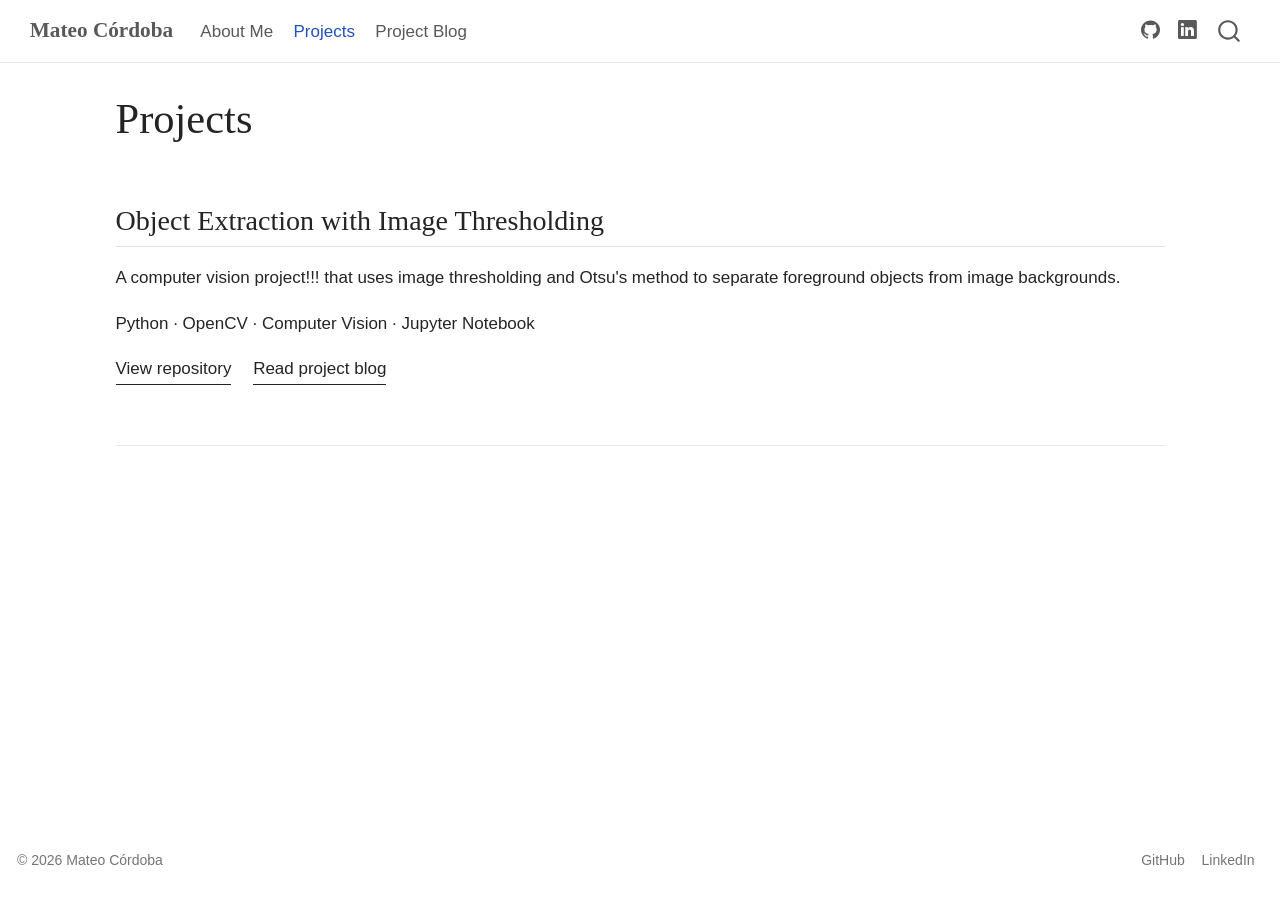
<file: projects.html>
<!DOCTYPE html>
<html xmlns="http://www.w3.org/1999/xhtml" lang="en" xml:lang="en"><head>

<meta charset="utf-8">
<meta name="generator" content="quarto-1.11.9">

<meta name="viewport" content="width=device-width, initial-scale=1.0, user-scalable=yes">


<title>Projects – Mateo Córdoba</title>
<style>
/* Default styles provided by pandoc.
** See https://pandoc.org/MANUAL.html#variables-for-html for config info.
*/
span.smallcaps{font-variant: small-caps;}
div.columns{display: flex; gap: 1.5em;}
div.column{flex: auto;}
@media screen {
div.columns{gap: min(4vw, 1.5em);}
div.column{overflow-x: auto;}
}
div.hanging-indent{margin-left: 1.5em; text-indent: -1.5em;}
ul.task-list{list-style: none;}
ul.task-list li input[type="checkbox"] {
  width: 0.8em;
  margin: 0 0.8em 0.2em -1em; /* quarto-specific, see https://github.com/quarto-dev/quarto-cli/issues/4556 */ 
  vertical-align: middle;
}
</style>


<script src="site_libs/quarto-nav/quarto-nav.js"></script>
<script src="site_libs/quarto-nav/headroom.min.js"></script>
<script src="site_libs/clipboard/clipboard.min.js"></script>
<script src="site_libs/quarto-search/autocomplete.umd.js"></script>
<script src="site_libs/quarto-search/fuse.min.js"></script>
<script src="site_libs/quarto-search/quarto-search.js"></script>
<meta name="quarto:offset" content="./">
<script src="site_libs/quarto-html/quarto.js" type="module"></script>
<script src="site_libs/quarto-html/tabsets/tabsets.js" type="module"></script>
<script src="site_libs/quarto-html/scrollable-regions/scrollable-regions.js" type="module"></script>
<script src="site_libs/quarto-html/popper.min.js"></script>
<script src="site_libs/quarto-html/tippy.umd.min.js"></script>
<script src="site_libs/quarto-html/anchor.min.js"></script>
<link href="site_libs/quarto-html/tippy.css" rel="stylesheet">
<link href="site_libs/quarto-html/quarto-syntax-highlighting-63b5708e65d6cd79cd7618c58d0c21e7.css" rel="stylesheet" id="quarto-text-highlighting-styles">
<script src="site_libs/bootstrap/bootstrap.min.js"></script>
<link href="site_libs/bootstrap/bootstrap-icons.css" rel="stylesheet">
<link href="site_libs/bootstrap/bootstrap-117c478ac762102c95aee04f762dad4a.min.css" rel="stylesheet" append-hash="true" id="quarto-bootstrap" data-mode="light">
<script id="quarto-search-options" type="application/json">{
  "location": "navbar",
  "copy-button": false,
  "collapse-after": 3,
  "panel-placement": "end",
  "type": "overlay",
  "limit": 50,
  "keyboard-shortcut": [
    "f",
    "/",
    "s"
  ],
  "show-item-context": false,
  "language": {
    "search-no-results-text": "No results",
    "search-matching-documents-text": "matching documents",
    "search-copy-link-title": "Copy link to search",
    "search-hide-matches-text": "Hide additional matches",
    "search-more-match-text": "more match in this document",
    "search-more-matches-text": "more matches in this document",
    "search-clear-button-title": "Clear",
    "search-text-placeholder": "",
    "search-detached-cancel-button-title": "Cancel",
    "search-submit-button-title": "Submit",
    "search-label": "Search"
  }
}</script>


<link rel="stylesheet" href="styles.css">
</head>

<body class="nav-fixed quarto-light"><a id="quarto-skip-link" class="visually-hidden-focusable" href="#quarto-document-content">Skip to main content</a>

<div id="quarto-search-results"></div>
  <header id="quarto-header" class="headroom fixed-top">
    <nav class="navbar navbar-expand-lg " data-bs-theme="dark" aria-label="Site">
      <div class="navbar-container container-fluid">
      <div class="navbar-brand-container mx-auto">
    <a class="navbar-brand" href="./index.html">
    <span class="navbar-title">Mateo Córdoba</span>
    </a>
  </div>
          <button class="navbar-toggler" type="button" data-bs-toggle="collapse" data-bs-target="#navbarCollapse" aria-controls="navbarCollapse" aria-expanded="false" aria-label="Toggle navigation" onclick="if (window.quartoToggleHeadroom) { window.quartoToggleHeadroom(); }">
  <span class="navbar-toggler-icon"></span>
</button>
          <div class="collapse navbar-collapse" id="navbarCollapse">
            <ul class="navbar-nav navbar-nav-scroll me-auto">
  <li class="nav-item">
    <a class="nav-link" href="./index.html"> 
<span class="menu-text">About Me</span></a>
  </li>  
  <li class="nav-item">
    <a class="nav-link active" href="./projects.html" aria-current="page"> 
<span class="menu-text">Projects</span></a>
  </li>  
  <li class="nav-item">
    <a class="nav-link" href="./blog/index.html"> 
<span class="menu-text">Project Blog</span></a>
  </li>  
</ul>
            <ul class="navbar-nav navbar-nav-scroll ms-auto">
  <li class="nav-item compact">
    <a class="nav-link" href="https://github.com/mateocordobatoro"> <i class="bi bi-github" role="img" aria-label="GitHub">
</i> 
<span class="menu-text"></span></a>
  </li>  
  <li class="nav-item compact">
    <a class="nav-link" href="https://www.linkedin.com/in/mateocordobatoro/"> <i class="bi bi-linkedin" role="img" aria-label="LinkedIn">
</i> 
<span class="menu-text"></span></a>
  </li>  
</ul>
          </div> <!-- /navcollapse -->
            <div class="quarto-navbar-tools">
</div>
            <div id="quarto-search" class="" title="Search"></div>
      </div> <!-- /container-fluid -->
    </nav>
</header>
<!-- content -->
<div id="quarto-content" class="quarto-container page-columns page-rows-contents page-layout-full page-navbar">
<!-- sidebar -->
<!-- margin-sidebar -->
    
<!-- main -->
<main class="content column-page" id="quarto-document-content" tabindex="-1">

<header id="title-block-header" class="quarto-title-block default">
<div class="quarto-title">
<h1 class="title">Projects</h1>
</div>



<div class="quarto-title-meta column-page">

    
  
    
  </div>
  


</header>


<!--
This file is generated automatically.
Do not edit it manually.
Run: python scripts/sync_projects.py
-->
<section id="object-extraction-with-image-thresholding" class="level2 project-card">
<h2 class="anchored" data-anchor-id="object-extraction-with-image-thresholding">Object Extraction with Image Thresholding</h2>
<p>A computer vision project!!! that uses image thresholding and Otsu's method to separate foreground objects from image backgrounds.</p>
<p class="project-technologies">
Python · OpenCV · Computer Vision · Jupyter Notebook
</p>
<div class="project-actions">
<p><a href="https://github.com/mateocordobatoro/machine-learning-ii" class="project-link">View repository</a> <a href="blog/posts/object-extraction-thresholding/" class="project-link">Read project blog</a></p>
</div>
</section>



</main> <!-- /main -->
<script id="quarto-html-after-body" type="application/javascript">
  window.document.addEventListener("DOMContentLoaded", function (event) {
    const icon = "";
    const anchorJS = new window.AnchorJS();
    anchorJS.options = {
      placement: 'right',
      icon: icon
    };
    anchorJS.add('.anchored');
    const isCodeAnnotation = (el) => {
      for (const clz of el.classList) {
        if (clz.startsWith('code-annotation-')) {                     
          return true;
        }
      }
      return false;
    }
    const onCopySuccess = function(e) {
      // button target
      const button = e.trigger;
      // don't keep focus
      button.blur();
      // flash "checked"
      button.classList.add('code-copy-button-checked');
      var currentTitle = button.getAttribute("title");
      button.setAttribute("title", "Copied!");
      let tooltip;
      if (window.bootstrap) {
        button.setAttribute("data-bs-toggle", "tooltip");
        button.setAttribute("data-bs-placement", "left");
        button.setAttribute("data-bs-title", "Copied!");
        tooltip = new bootstrap.Tooltip(button, 
          { trigger: "manual", 
            customClass: "code-copy-button-tooltip",
            offset: [0, -8]});
        tooltip.show();    
      }
      setTimeout(function() {
        if (tooltip) {
          tooltip.hide();
          button.removeAttribute("data-bs-title");
          button.removeAttribute("data-bs-toggle");
          button.removeAttribute("data-bs-placement");
        }
        button.setAttribute("title", currentTitle);
        button.classList.remove('code-copy-button-checked');
      }, 1000);
      // clear code selection
      e.clearSelection();
    }
    const getTextToCopy = function(trigger) {
      const outerScaffold = trigger.parentElement.cloneNode(true);
      const codeEl = outerScaffold.querySelector('code');
      for (const childEl of codeEl.children) {
        if (isCodeAnnotation(childEl)) {
          childEl.remove();
        }
      }
      return codeEl.innerText;
    }
    const clipboard = new window.ClipboardJS('.code-copy-button:not([data-in-quarto-modal])', {
      text: getTextToCopy
    });
    clipboard.on('success', onCopySuccess);
    if (window.document.getElementById('quarto-embedded-source-code-modal')) {
      const clipboardModal = new window.ClipboardJS('.code-copy-button[data-in-quarto-modal]', {
        text: getTextToCopy,
        container: window.document.getElementById('quarto-embedded-source-code-modal')
      });
      clipboardModal.on('success', onCopySuccess);
    }
      var localhostRegex = new RegExp(/^(?:http|https):\/\/localhost\:?[0-9]*\//);
      var mailtoRegex = new RegExp(/^mailto:/);
        var filterRegex = new RegExp("https:\/\/mateocordobatoro\.github\.io\/");
      var isInternal = (href) => {
          return filterRegex.test(href) || localhostRegex.test(href) || mailtoRegex.test(href);
      }
      // Inspect non-navigation links and adorn them if external
      window.quartoDecorateExternalLinks = function (root) {
     var links = (root || window.document).querySelectorAll('a[href]:not(.nav-link):not(.navbar-brand):not(.toc-action):not(.sidebar-link):not(.sidebar-item-toggle):not(.pagination-link):not(.no-external):not([aria-hidden]):not(.dropdown-item):not(.quarto-navigation-tool):not(.about-link)');
      for (var i=0; i<links.length; i++) {
        const link = links[i];
        if (!isInternal(link.href)) {
          // undo the damage that might have been done by quarto-nav.js in the case of
          // links that we want to consider external
          if (link.dataset.originalHref !== undefined) {
            link.href = link.dataset.originalHref;
          }
          if (!link.classList.contains('no-external-icon')) {
          }
        }
      }
      };
      window.quartoDecorateExternalLinks(window.document);
    // Esc closes the popup (WCAG 1.4.13) and focus leaving both trigger and
    // popup closes it (WCAG 2.4.11); tippy handles neither for interactive popups.
    const hideOnEscAndFocusOut = {
      name: 'hideOnEscAndFocusOut',
      defaultValue: true,
      fn(instance) {
        const dismiss = () => {
          // A show scheduled by the trigger delay would otherwise reopen it
          instance.clearDelayTimeouts();
          instance.hide();
        };
        const onKeyDown = (event) => {
          if (event.key !== 'Escape') {
            return;
          }
          // Keep Esc from also reaching page handlers (e.g. reveal.js overview),
          // except an open reveal.js slide menu, which Esc should close too.
          // The menu handles keys only when its keyboard option is on.
          const menuHandlesEsc = window.Reveal?.getPlugin?.('menu')?.isOpen() &&
            window.Reveal.getConfig().menu?.keyboard !== false;
          if (!menuHandlesEsc) {
            event.stopPropagation();
          }
          if (instance.popper.contains(window.document.activeElement)) {
            // Disabled while refocusing so the focus trigger does not reopen it
            instance.disable();
            instance.reference.focus();
            instance.enable();
          }
          dismiss();
        };
        const onFocusOut = (event) => {
          const target = event.relatedTarget;
          if (target && !instance.reference.contains(target) &&
              !instance.popper.contains(target)) {
            dismiss();
          }
        };
        // On the trigger too: a click trigger (code-annotations: select) has no
        // blur handling. Attached for the instance's lifetime so leaving the
        // trigger also cancels a show still pending on the trigger delay.
        instance.reference.addEventListener('focusout', onFocusOut);
        return {
          onShow() {
            window.document.addEventListener('keydown', onKeyDown, true);
            instance.popper.addEventListener('focusout', onFocusOut);
          },
          onHide() {
            window.document.removeEventListener('keydown', onKeyDown, true);
            instance.popper.removeEventListener('focusout', onFocusOut);
          },
          onDestroy() {
            instance.reference.removeEventListener('focusout', onFocusOut);
          },
        };
      },
    };
    function tippyHover(el, contentFn, onTriggerFn, onUntriggerFn) {
      const config = {
        allowHTML: true,
        maxWidth: 500,
        delay: 100,
        arrow: false,
        appendTo: function(el) {
            return el.parentElement;
        },
        interactive: true,
        interactiveBorder: 10,
        theme: 'quarto',
        placement: 'bottom-start',
        plugins: [hideOnEscAndFocusOut],
      };
      if (contentFn) {
        config.content = contentFn;
      }
      if (onTriggerFn) {
        config.onTrigger = onTriggerFn;
      }
      if (onUntriggerFn) {
        config.onUntrigger = onUntriggerFn;
      }
      window.tippy(el, config); 
    }
    const noterefs = window.document.querySelectorAll('a[role="doc-noteref"]');
    for (var i=0; i<noterefs.length; i++) {
      const ref = noterefs[i];
      tippyHover(ref, function() {
        // use id or data attribute instead here
        let href = ref.getAttribute('data-footnote-href') || ref.getAttribute('href');
        try { href = new URL(href).hash; } catch {}
        const id = href.replace(/^#\/?/, "");
        const note = window.document.getElementById(id);
        if (note) {
          return note.innerHTML;
        } else {
          return "";
        }
      });
    }
    const xrefs = window.document.querySelectorAll('a.quarto-xref');
    const processXRef = (id, note) => {
      // Strip column container classes
      const stripColumnClz = (el) => {
        el.classList.remove("page-full", "page-columns");
        if (el.children) {
          for (const child of el.children) {
            stripColumnClz(child);
          }
        }
      }
      stripColumnClz(note)
      if (id === null || id.startsWith('sec-')) {
        // Special case sections, only their first couple elements
        const container = document.createElement("div");
        if (note.children && note.children.length > 2) {
          container.appendChild(note.children[0].cloneNode(true));
          for (let i = 1; i < note.children.length; i++) {
            const child = note.children[i];
            if (child.tagName === "P" && child.innerText === "") {
              continue;
            } else {
              container.appendChild(child.cloneNode(true));
              break;
            }
          }
          if (window.Quarto?.typesetMath) {
            window.Quarto.typesetMath(container);
          }
          return container.innerHTML
        } else {
          if (window.Quarto?.typesetMath) {
            window.Quarto.typesetMath(note);
          }
          return note.innerHTML;
        }
      } else {
        // Remove any anchor links if they are present
        const anchorLink = note.querySelector('a.anchorjs-link');
        if (anchorLink) {
          anchorLink.remove();
        }
        if (window.Quarto?.typesetMath) {
          window.Quarto.typesetMath(note);
        }
        if (note.classList.contains("callout")) {
          return note.outerHTML;
        } else {
          return note.innerHTML;
        }
      }
    }
    for (var i=0; i<xrefs.length; i++) {
      const xref = xrefs[i];
      tippyHover(xref, undefined, function(instance) {
        instance.disable();
        let url = xref.getAttribute('href');
        let hash = undefined; 
        if (url.startsWith('#')) {
          hash = url;
        } else {
          try { hash = new URL(url).hash; } catch {}
        }
        if (hash) {
          const id = hash.replace(/^#\/?/, "");
          const note = window.document.getElementById(id);
          if (note !== null) {
            try {
              const html = processXRef(id, note.cloneNode(true));
              instance.setContent(html);
            } finally {
              instance.enable();
              instance.show();
            }
          } else {
            // See if we can fetch this
            fetch(url.split('#')[0])
            .then(res => res.text())
            .then(html => {
              const parser = new DOMParser();
              const htmlDoc = parser.parseFromString(html, "text/html");
              const note = htmlDoc.getElementById(id);
              if (note !== null) {
                const html = processXRef(id, note);
                instance.setContent(html);
              } 
            }).finally(() => {
              instance.enable();
              instance.show();
            });
          }
        } else {
          // See if we can fetch a full url (with no hash to target)
          // This is a special case and we should probably do some content thinning / targeting
          fetch(url)
          .then(res => res.text())
          .then(html => {
            const parser = new DOMParser();
            const htmlDoc = parser.parseFromString(html, "text/html");
            const note = htmlDoc.querySelector('main.content');
            if (note !== null) {
              // This should only happen for chapter cross references
              // (since there is no id in the URL)
              // remove the first header
              if (note.children.length > 0 && note.children[0].tagName === "HEADER") {
                note.children[0].remove();
              }
              const html = processXRef(null, note);
              instance.setContent(html);
            } 
          }).finally(() => {
            instance.enable();
            instance.show();
          });
        }
      }, function(instance) {
      });
    }
        let selectedAnnoteEl;
        const selectorForAnnotation = ( cell, annotation) => {
          let cellAttr = 'data-code-cell="' + cell + '"';
          let lineAttr = 'data-code-annotation="' +  annotation + '"';
          const selector = 'span[' + cellAttr + '][' + lineAttr + ']';
          return selector;
        }
        const selectCodeLines = (annoteEl) => {
          const doc = window.document;
          const targetCell = annoteEl.getAttribute("data-target-cell");
          const targetAnnotation = annoteEl.getAttribute("data-target-annotation");
          const annoteSpan = window.document.querySelector(selectorForAnnotation(targetCell, targetAnnotation));
          const lines = annoteSpan.getAttribute("data-code-lines").split(",");
          const lineIds = lines.map((line) => {
            return targetCell + "-" + line;
          })
          // Each band is positioned against its own containing block, which is
          // not the offsetParent of the lines, so place it from client rects.
          const placeBand = (band, firstEl, lastEl, codeBlock) => {
            const container = band.offsetParent;
            if (container === null) {
              return;
            }
            const containerRect = container.getBoundingClientRect();
            // Reveal.js scales slides with a transform, so convert client
            // pixels back to the CSS pixels of the container.
            const scale = containerRect.height / container.offsetHeight || 1;
            const firstRect = firstEl.getBoundingClientRect();
            const lastRect = lastEl.getBoundingClientRect();
            const top = (firstRect.top - containerRect.top) / scale - container.clientTop + container.scrollTop;
            const height = (lastRect.bottom - firstRect.top) / scale;
            band.style.top = top - 2 + "px";
            band.style.height = height + 4 + "px";
            if (codeBlock) {
              // Without the copy button wrapper, the containing block is wider
              // than the code block, so span the code block explicitly.
              const blockRect = codeBlock.getBoundingClientRect();
              band.style.left = (blockRect.left - containerRect.left) / scale - container.clientLeft + container.scrollLeft + "px";
              band.style.width = blockRect.width / scale + "px";
            }
          };
          if (lineIds.length > 0) {
            const el = window.document.getElementById(lineIds[0]);
            const lastEl = window.document.getElementById(lineIds[lineIds.length - 1]);
            const parent = el.parentElement.parentElement;
            // cook up a div (if necessary) and position it
            let div = window.document.getElementById("code-annotation-line-highlight");
            if (div === null) {
              div = window.document.createElement("div");
              div.setAttribute("id", "code-annotation-line-highlight");
              div.style.position = 'absolute';
              parent.appendChild(div);
            }
            placeBand(div, el, lastEl, parent.closest("div.sourceCode") || parent);
            let gutterDiv = window.document.getElementById("code-annotation-line-highlight-gutter");
            if (gutterDiv === null) {
              gutterDiv = window.document.createElement("div");
              gutterDiv.setAttribute("id", "code-annotation-line-highlight-gutter");
              gutterDiv.style.position = 'absolute';
              const codeCell = window.document.getElementById(targetCell);
              const gutter = codeCell.querySelector('.code-annotation-gutter');
              gutter.appendChild(gutterDiv);
            }
            placeBand(gutterDiv, el, lastEl);
            selectedAnnoteEl = annoteEl;
          }
        };
        const unselectCodeLines = () => {
          const elementsIds = ["code-annotation-line-highlight", "code-annotation-line-highlight-gutter"];
          elementsIds.forEach((elId) => {
            const div = window.document.getElementById(elId);
            if (div) {
              div.remove();
            }
          });
          selectedAnnoteEl = undefined;
        };
          // Handle positioning of the toggle
      window.addEventListener(
        "resize",
        throttle(() => {
          elRect = undefined;
          if (selectedAnnoteEl) {
            selectCodeLines(selectedAnnoteEl);
          }
        }, 10)
      );
      function throttle(fn, ms) {
      let throttle = false;
      let timer;
        return (...args) => {
          if(!throttle) { // first call gets through
              fn.apply(this, args);
              throttle = true;
          } else { // all the others get throttled
              if(timer) clearTimeout(timer); // cancel #2
              timer = setTimeout(() => {
                fn.apply(this, args);
                timer = throttle = false;
              }, ms);
          }
        };
      }
        // Attach click handler to the DT
        const annoteDls = window.document.querySelectorAll('dt[data-target-cell]');
        for (const annoteDlNode of annoteDls) {
          annoteDlNode.addEventListener('click', (event) => {
            const clickedEl = event.target;
            if (clickedEl !== selectedAnnoteEl) {
              unselectCodeLines();
              const activeEl = window.document.querySelector('dt[data-target-cell].code-annotation-active');
              if (activeEl) {
                activeEl.classList.remove('code-annotation-active');
              }
              selectCodeLines(clickedEl);
              clickedEl.classList.add('code-annotation-active');
            } else {
              // Unselect the line
              unselectCodeLines();
              clickedEl.classList.remove('code-annotation-active');
            }
          });
        }
    const findCites = (el) => {
      const parentEl = el.parentElement;
      if (parentEl) {
        const cites = parentEl.dataset.cites;
        if (cites) {
          return {
            el,
            cites: cites.split(' ')
          };
        } else {
          return findCites(el.parentElement)
        }
      } else {
        return undefined;
      }
    };
    var bibliorefs = window.document.querySelectorAll('a[role="doc-biblioref"]');
    for (var i=0; i<bibliorefs.length; i++) {
      const ref = bibliorefs[i];
      const citeInfo = findCites(ref);
      if (citeInfo) {
        tippyHover(citeInfo.el, function() {
          var popup = window.document.createElement('div');
          citeInfo.cites.forEach(function(cite) {
            var citeDiv = window.document.createElement('div');
            citeDiv.classList.add('hanging-indent');
            citeDiv.classList.add('csl-entry');
            var biblioDiv = window.document.getElementById('ref-' + cite);
            if (biblioDiv) {
              citeDiv.innerHTML = biblioDiv.innerHTML;
            }
            popup.appendChild(citeDiv);
          });
          return popup.innerHTML;
        });
      }
    }
  });
  </script>
  <script type="application/javascript">
  window.quartoScrollableRegionsLabels = {"code":"Scrollable code","output":"Scrollable output"};
  </script>
</div> <!-- /content -->
<footer class="footer">
  <div class="nav-footer">
    <div class="nav-footer-left">
<p>© 2026 Mateo Córdoba</p>
</div>   
    <div class="nav-footer-center">
      &nbsp;
    </div>
    <div class="nav-footer-right">
      <ul class="footer-items list-unstyled">
    <li class="nav-item">
    <a class="nav-link" href="https://github.com/mateocordobatoro">
<p>GitHub</p>
</a>
  </li>  
    <li class="nav-item">
    <a class="nav-link" href="https://www.linkedin.com/in/mateocordobatoro/">
<p>LinkedIn</p>
</a>
  </li>  
</ul>
    </div>
  </div>
</footer>




</body></html>
</file>
<file: site_libs/quarto-html/tippy.css>
.tippy-box[data-animation=fade][data-state=hidden]{opacity:0}[data-tippy-root]{max-width:calc(100vw - 10px)}.tippy-box{position:relative;background-color:#333;color:#fff;border-radius:4px;font-size:14px;line-height:1.4;white-space:normal;outline:0;transition-property:transform,visibility,opacity}.tippy-box[data-placement^=top]>.tippy-arrow{bottom:0}.tippy-box[data-placement^=top]>.tippy-arrow:before{bottom:-7px;left:0;border-width:8px 8px 0;border-top-color:initial;transform-origin:center top}.tippy-box[data-placement^=bottom]>.tippy-arrow{top:0}.tippy-box[data-placement^=bottom]>.tippy-arrow:before{top:-7px;left:0;border-width:0 8px 8px;border-bottom-color:initial;transform-origin:center bottom}.tippy-box[data-placement^=left]>.tippy-arrow{right:0}.tippy-box[data-placement^=left]>.tippy-arrow:before{border-width:8px 0 8px 8px;border-left-color:initial;right:-7px;transform-origin:center left}.tippy-box[data-placement^=right]>.tippy-arrow{left:0}.tippy-box[data-placement^=right]>.tippy-arrow:before{left:-7px;border-width:8px 8px 8px 0;border-right-color:initial;transform-origin:center right}.tippy-box[data-inertia][data-state=visible]{transition-timing-function:cubic-bezier(.54,1.5,.38,1.11)}.tippy-arrow{width:16px;height:16px;color:#333}.tippy-arrow:before{content:"";position:absolute;border-color:transparent;border-style:solid}.tippy-content{position:relative;padding:5px 9px;z-index:1}
</file>
<file: site_libs/quarto-html/quarto-syntax-highlighting-63b5708e65d6cd79cd7618c58d0c21e7.css>
/* quarto syntax highlight colors */
:root {
  --quarto-hl-ot-color: #003B4F;
  --quarto-hl-at-color: #657422;
  --quarto-hl-ss-color: #20794D;
  --quarto-hl-an-color: #5E5E5E;
  --quarto-hl-fu-color: #4758AB;
  --quarto-hl-st-color: #20794D;
  --quarto-hl-cf-color: #003B4F;
  --quarto-hl-op-color: #5E5E5E;
  --quarto-hl-er-color: #AD0000;
  --quarto-hl-bn-color: #AD0000;
  --quarto-hl-al-color: #AD0000;
  --quarto-hl-va-color: #111111;
  --quarto-hl-bu-color: inherit;
  --quarto-hl-ex-color: inherit;
  --quarto-hl-pp-color: #AD0000;
  --quarto-hl-in-color: #5E5E5E;
  --quarto-hl-vs-color: #20794D;
  --quarto-hl-wa-color: #5E5E5E;
  --quarto-hl-do-color: #5E5E5E;
  --quarto-hl-im-color: #00769E;
  --quarto-hl-ch-color: #20794D;
  --quarto-hl-dt-color: #AD0000;
  --quarto-hl-fl-color: #AD0000;
  --quarto-hl-co-color: #5E5E5E;
  --quarto-hl-cv-color: #5E5E5E;
  --quarto-hl-cn-color: #8f5902;
  --quarto-hl-sc-color: #5E5E5E;
  --quarto-hl-dv-color: #AD0000;
  --quarto-hl-kw-color: #003B4F;
}

/* other quarto variables */
:root {
  --quarto-font-monospace: SFMono-Regular, Menlo, Monaco, Consolas, "Liberation Mono", "Courier New", monospace;
}

/* syntax highlight based on Pandoc's rules */
pre > code.sourceCode > span {
  color: #003B4F;
}

code.sourceCode > span {
  color: #003B4F;
}

div.sourceCode,
div.sourceCode pre.sourceCode {
  color: #003B4F;
}

/* Normal */
code span {
  color: #003B4F;
}

/* Alert */
code span.al {
  color: #AD0000;
  font-style: inherit;
}

/* Annotation */
code span.an {
  color: #5E5E5E;
  font-style: inherit;
}

/* Attribute */
code span.at {
  color: #657422;
  font-style: inherit;
}

/* BaseN */
code span.bn {
  color: #AD0000;
  font-style: inherit;
}

/* BuiltIn */
code span.bu {
  font-style: inherit;
}

/* ControlFlow */
code span.cf {
  color: #003B4F;
  font-weight: bold;
  font-style: inherit;
}

/* Char */
code span.ch {
  color: #20794D;
  font-style: inherit;
}

/* Constant */
code span.cn {
  color: #8f5902;
  font-style: inherit;
}

/* Comment */
code span.co {
  color: #5E5E5E;
  font-style: inherit;
}

/* CommentVar */
code span.cv {
  color: #5E5E5E;
  font-style: italic;
}

/* Documentation */
code span.do {
  color: #5E5E5E;
  font-style: italic;
}

/* DataType */
code span.dt {
  color: #AD0000;
  font-style: inherit;
}

/* DecVal */
code span.dv {
  color: #AD0000;
  font-style: inherit;
}

/* Error */
code span.er {
  color: #AD0000;
  font-style: inherit;
}

/* Extension */
code span.ex {
  font-style: inherit;
}

/* Float */
code span.fl {
  color: #AD0000;
  font-style: inherit;
}

/* Function */
code span.fu {
  color: #4758AB;
  font-style: inherit;
}

/* Import */
code span.im {
  color: #00769E;
  font-style: inherit;
}

/* Information */
code span.in {
  color: #5E5E5E;
  font-style: inherit;
}

/* Keyword */
code span.kw {
  color: #003B4F;
  font-weight: bold;
  font-style: inherit;
}

/* Operator */
code span.op {
  color: #5E5E5E;
  font-style: inherit;
}

/* Other */
code span.ot {
  color: #003B4F;
  font-style: inherit;
}

/* Preprocessor */
code span.pp {
  color: #AD0000;
  font-style: inherit;
}

/* SpecialChar */
code span.sc {
  color: #5E5E5E;
  font-style: inherit;
}

/* SpecialString */
code span.ss {
  color: #20794D;
  font-style: inherit;
}

/* String */
code span.st {
  color: #20794D;
  font-style: inherit;
}

/* Variable */
code span.va {
  color: #111111;
  font-style: inherit;
}

/* VerbatimString */
code span.vs {
  color: #20794D;
  font-style: inherit;
}

/* Warning */
code span.wa {
  color: #5E5E5E;
  font-style: italic;
}

.prevent-inlining {
  content: "</";
}

/*# sourceMappingURL=054cc16b9e9817627be6994582d2ffb5.css.map */
</file>
<file: styles.css>
:root {
  --portfolio-text: #242424;
  --portfolio-muted: #6b6b6b;
  --portfolio-border: #e6e6e6;
  --portfolio-background: #ffffff;
  --portfolio-surface: #f7f7f5;
}

body {
  color: var(--portfolio-text);
  background: var(--portfolio-background);
  font-family: Arial, Helvetica, sans-serif;
}

.navbar {
  border-bottom: 1px solid var(--portfolio-border);
}

.navbar-brand {
  font-family: Georgia, "Times New Roman", serif;
  font-weight: 700;
}

#quarto-content {
  max-width: 1100px;
  margin: 0 auto;
}

h1,
h2,
h3 {
  font-family: Georgia, "Times New Roman", serif;
  font-weight: 500;
}

h1 {
  font-size: 2.5rem;
  margin-bottom: 2rem;
}

p {
  line-height: 1.7;
}

.profile-link,
.project-link {
  display: inline-block;
  margin-right: 1rem;
  color: var(--portfolio-text);
  text-decoration: none;
  border-bottom: 1px solid var(--portfolio-text);
}

.profile-link:hover,
.project-link:hover {
  color: var(--portfolio-muted);
}

.projects-container {
  display: grid;
  gap: 0;
}

.project-card {
  padding: 2.5rem 0;
  border-bottom: 1px solid var(--portfolio-border);
}

.project-card:first-child {
  border-top: 1px solid var(--portfolio-border);
}

.project-card h2 {
  margin-bottom: 1rem;
}

.quarto-listing-default .listing-item {
  padding: 2rem 0;
  border-bottom: 1px solid var(--portfolio-border);
}

.quarto-title-banner {
  background: transparent;
}

@media (max-width: 768px) {
  #quarto-content {
    padding-left: 1rem;
    padding-right: 1rem;
  }

  h1 {
    font-size: 2rem;
  }

  .profile-link,
  .project-link {
    display: block;
    width: fit-content;
    margin-bottom: 0.75rem;
  }
}
</file>
